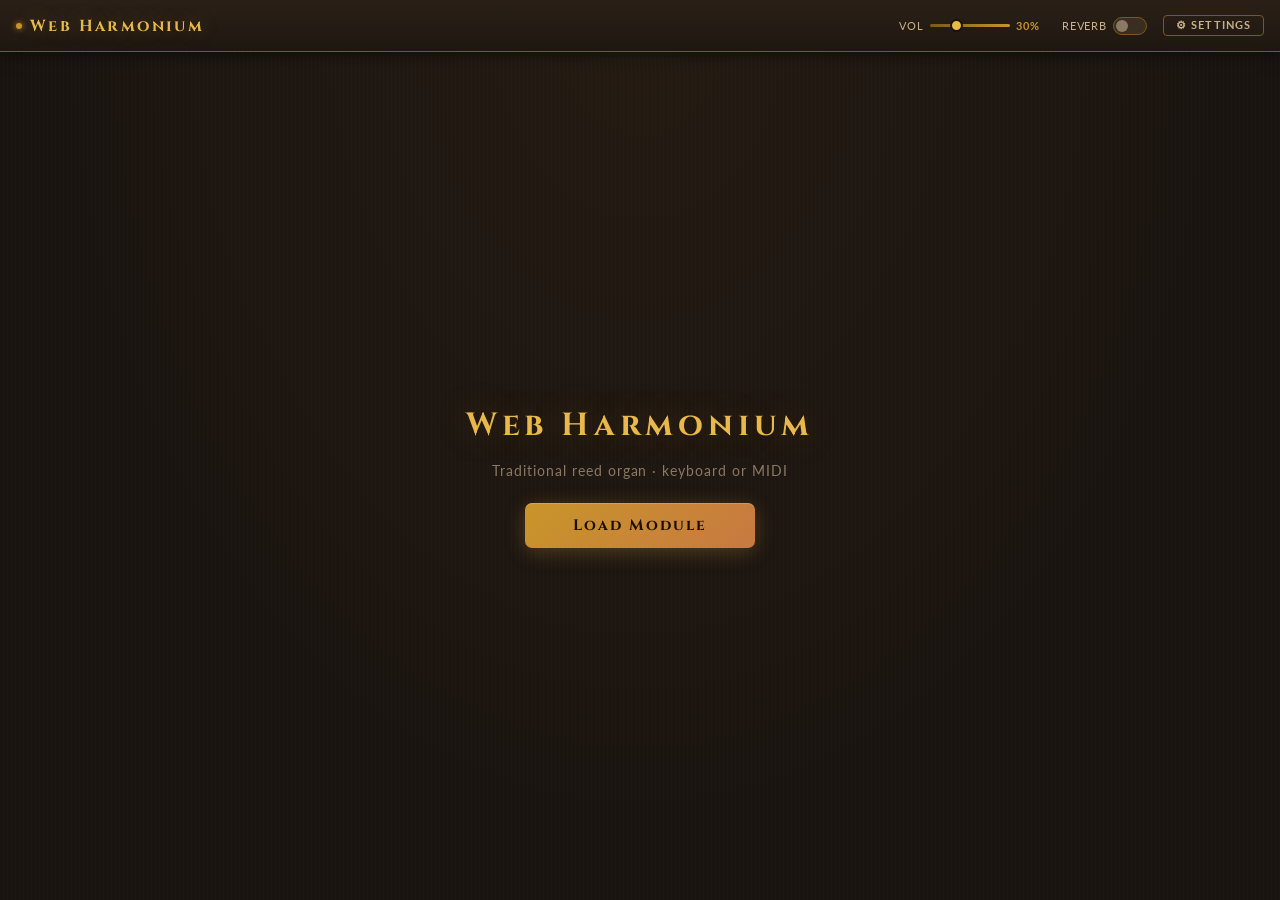
<file: index.html>
<!DOCTYPE html>
<html lang="en">
<head>
  <meta name="viewport" content="width=device-width, initial-scale=1, maximum-scale=1, user-scalable=no">
  <meta property="og:title" content="Web Harmonium" />
  <meta property="og:type" content="website" />
  <meta property="og:description" content="Play Harmonium using your normal computer keyboard or attach a MIDI keyboard to play" />
  <meta property="og:url" content="https://webharmonium.xento.xyz/" />
  <link rel="manifest" href="Configs/manifest.json">
  <link rel="preconnect" href="https://fonts.googleapis.com">
  <link href="https://fonts.googleapis.com/css2?family=Cinzel:wght@400;600;700&family=Lato:ital,wght@0,300;0,400;0,700;1,400&display=swap" rel="stylesheet">
  <link rel="icon" type="image/png" href="icons/favicon.png">
  <link rel="apple-touch-icon" href="icons/favicon.png">
  <script src="Notes/Keynotes.js"></script>
  <script src="Scripts/sound_sys.js"></script>
  <title>Web Harmonium</title>
<link rel="stylesheet" href="Styles/style.css">
</head>
<body>

<!-- Portrait lock overlay -->
<div id="portraitOverlay">
  <div class="portrait-icon">📱</div>
  <div class="portrait-title">Rotate Your Device</div>
  <div class="portrait-sub">Web Harmonium works best in landscape mode.<br>Please rotate your phone sideways.</div>
</div>

<!--  Navbar -->
<nav class="navbar">
  <div class="brand"><div class="brand-pip"></div>Web Harmonium</div>
  <div class="nav-controls">
    <div class="nav-group">
      <label>Vol</label>
      <input type="range" min="1" max="100" value="30" class="nav-range" id="myRange" oninput="onGainChange()" onchange="onGainChange()">
      <span id="volumeLevel">30%</span>
    </div>
    <div class="nav-group">
      <label>Reverb</label>
      <label class="sw"><input id="useReverb" type="checkbox" onclick="updateReverbState(this.checked)"><span class="sw-track"></span></label>
    </div>
    <button class="nav-btn" id="settingsBtn">⚙ Settings</button>
  </div>
</nav>

<div class="page">

  <!-- Load screen -->
  <div id="loadScreen">
    <div class="load-title">Web Harmonium</div>
    <div class="load-sub">Traditional reed organ · keyboard or MIDI</div>
    <button class="load-btn" onclick="document.getElementById('loadScreen').style.display='none'; load();">Load Module</button>
  </div>

  <!-- Note helper -->
  <div id="noteHelper">
    <div class="helper-bar">
      <div class="helper-head">
        <span class="helper-head-label">♩ Notes</span>
        <select class="helper-song-select" id="helperSongSelect" onchange="onSongSelect(this.value)">
          <option value="">— select a song —</option>
        </select>
        <div class="helper-btns">
          <button class="helper-reset-btn" onclick="resetHelperPos()">↺</button>
          <button class="helper-toggle-btn" id="helperToggleBtn" onclick="toggleHelper()">Hide</button>
        </div>
      </div>
      <div class="helper-notes" id="helperNotes">
        <div style="color:var(--muted);font-size:.78rem;font-style:italic;">Select a song above to see notes here.</div>
      </div>
    </div>
  </div>

  <!-- Instrument -->
  <div id="mainScreen">
    <div class="cabinet">
      <div class="nameplate">
        <h1>HARMONIUM</h1>
        <div class="nameplate-rule"><hr><span>Traditional Reed Organ</span><hr></div>
      </div>
      <div class="stage">
        <!-- keys-outer wraps keys-row for horizontal scroll on mobile -->
        <div class="keys-outer">
          <div class="keys-row" id="keysRow">
            <div class="wk" key="`"  onmousedown="play(this)" onmouseup="stop(this)" onmouseleave="stop(this)" ontouchstart="play(this)" ontouchend="stop(this)" ontouchcancel="stop(this)" oncontextmenu="return false"><span class="kb">`</span></div>
            <div class="wk" key="q"  onmousedown="play(this)" onmouseup="stop(this)" onmouseleave="stop(this)" ontouchstart="play(this)" ontouchend="stop(this)" ontouchcancel="stop(this)" oncontextmenu="return false"><span class="kb">q</span></div>
            <div class="wk" key="w"  onmousedown="play(this)" onmouseup="stop(this)" onmouseleave="stop(this)" ontouchstart="play(this)" ontouchend="stop(this)" ontouchcancel="stop(this)" oncontextmenu="return false"><span class="kb">w</span></div>
            <div class="wk" key="e"  onmousedown="play(this)" onmouseup="stop(this)" onmouseleave="stop(this)" ontouchstart="play(this)" ontouchend="stop(this)" ontouchcancel="stop(this)" oncontextmenu="return false"><span class="kb">e</span><span class="nt">C</span></div>
            <div class="wk" key="r"  onmousedown="play(this)" onmouseup="stop(this)" onmouseleave="stop(this)" ontouchstart="play(this)" ontouchend="stop(this)" ontouchcancel="stop(this)" oncontextmenu="return false"><span class="kb">r</span><span class="nt">D</span></div>
            <div class="wk" key="t"  onmousedown="play(this)" onmouseup="stop(this)" onmouseleave="stop(this)" ontouchstart="play(this)" ontouchend="stop(this)" ontouchcancel="stop(this)" oncontextmenu="return false"><span class="kb">t</span><span class="nt">E</span></div>
            <div class="wk" key="y"  onmousedown="play(this)" onmouseup="stop(this)" onmouseleave="stop(this)" ontouchstart="play(this)" ontouchend="stop(this)" ontouchcancel="stop(this)" oncontextmenu="return false"><span class="kb">y</span><span class="nt">F</span></div>
            <div class="wk" key="u"  onmousedown="play(this)" onmouseup="stop(this)" onmouseleave="stop(this)" ontouchstart="play(this)" ontouchend="stop(this)" ontouchcancel="stop(this)" oncontextmenu="return false"><span class="kb">u</span><span class="nt">G</span></div>
            <div class="wk" key="i"  onmousedown="play(this)" onmouseup="stop(this)" onmouseleave="stop(this)" ontouchstart="play(this)" ontouchend="stop(this)" ontouchcancel="stop(this)" oncontextmenu="return false"><span class="kb">i</span><span class="nt">A</span></div>
            <div class="wk" key="o"  onmousedown="play(this)" onmouseup="stop(this)" onmouseleave="stop(this)" ontouchstart="play(this)" ontouchend="stop(this)" ontouchcancel="stop(this)" oncontextmenu="return false"><span class="kb">o</span><span class="nt">B</span></div>
            <div class="wk" key="p"  onmousedown="play(this)" onmouseup="stop(this)" onmouseleave="stop(this)" ontouchstart="play(this)" ontouchend="stop(this)" ontouchcancel="stop(this)" oncontextmenu="return false"><span class="kb">p</span></div>
            <div class="wk" key="["  onmousedown="play(this)" onmouseup="stop(this)" onmouseleave="stop(this)" ontouchstart="play(this)" ontouchend="stop(this)" ontouchcancel="stop(this)" oncontextmenu="return false"><span class="kb">[</span></div>
            <div class="wk" key="]"  onmousedown="play(this)" onmouseup="stop(this)" onmouseleave="stop(this)" ontouchstart="play(this)" ontouchend="stop(this)" ontouchcancel="stop(this)" oncontextmenu="return false"><span class="kb">]</span></div>
            <div class="wk" key="\"  onmousedown="play(this)" onmouseup="stop(this)" onmouseleave="stop(this)" ontouchstart="play(this)" ontouchend="stop(this)" ontouchcancel="stop(this)" oncontextmenu="return false"><span class="kb">\</span></div>
            <div class="bk" id="bk1"    key="1" onmousedown="play(this)" onmouseup="stop(this)" onmouseleave="stop(this)" ontouchstart="play(this)" ontouchend="stop(this)" ontouchcancel="stop(this)" oncontextmenu="return false"><span class="kb">1</span></div>
            <div class="bk" id="bk2"    key="2" onmousedown="play(this)" onmouseup="stop(this)" onmouseleave="stop(this)" ontouchstart="play(this)" ontouchend="stop(this)" ontouchcancel="stop(this)" oncontextmenu="return false"><span class="kb">2</span></div>
            <div class="bk" id="bk4"    key="4" onmousedown="play(this)" onmouseup="stop(this)" onmouseleave="stop(this)" ontouchstart="play(this)" ontouchend="stop(this)" ontouchcancel="stop(this)" oncontextmenu="return false"><span class="kb">4</span></div>
            <div class="bk" id="bk5"    key="5" onmousedown="play(this)" onmouseup="stop(this)" onmouseleave="stop(this)" ontouchstart="play(this)" ontouchend="stop(this)" ontouchcancel="stop(this)" oncontextmenu="return false"><span class="kb">5</span></div>
            <div class="bk" id="bk7"    key="7" onmousedown="play(this)" onmouseup="stop(this)" onmouseleave="stop(this)" ontouchstart="play(this)" ontouchend="stop(this)" ontouchcancel="stop(this)" oncontextmenu="return false"><span class="kb">7</span></div>
            <div class="bk" id="bk8"    key="8" onmousedown="play(this)" onmouseup="stop(this)" onmouseleave="stop(this)" ontouchstart="play(this)" ontouchend="stop(this)" ontouchcancel="stop(this)" oncontextmenu="return false"><span class="kb">8</span></div>
            <div class="bk" id="bk9"    key="9" onmousedown="play(this)" onmouseup="stop(this)" onmouseleave="stop(this)" ontouchstart="play(this)" ontouchend="stop(this)" ontouchcancel="stop(this)" oncontextmenu="return false"><span class="kb">9</span></div>
            <div class="bk" id="bkDash" key="-" onmousedown="play(this)" onmouseup="stop(this)" onmouseleave="stop(this)" ontouchstart="play(this)" ontouchend="stop(this)" ontouchcancel="stop(this)" oncontextmenu="return false"><span class="kb">-</span></div>
            <div class="bk" id="bkEq"   key="=" onmousedown="play(this)" onmouseup="stop(this)" onmouseleave="stop(this)" ontouchstart="play(this)" ontouchend="stop(this)" ontouchcancel="stop(this)" oncontextmenu="return false"><span class="kb">=</span></div>
          </div>
        </div>
      </div>
      <div class="key-legend">
        <span class="kchip">White: <strong>` Q W E R T Y U I O P [ ] \</strong></span>
        <span class="kdot">●</span>
        <span class="kchip">Black: <strong>1 2 &nbsp; 4 5 &nbsp; 7 8 9 &nbsp; - =</strong></span>
      </div>
    </div>
  </div>

</div>

  <!-- Mobile OSK — proper piano keyboard in a harmonium cabinet (portrait only) -->
  <div id="mobileOskPanel">
    <div class="mob-cabinet">
      <div class="mob-nameplate">
        <h2>HARMONIUM</h2>
        <div class="mob-nameplate-rule"><hr><span>Touch to play</span><hr></div>
      </div>
      <div class="mob-stage">
        <div class="mob-keys-wrap" id="mobKeysWrap"><!-- built by JS --></div>
      </div>
    </div>
  </div>

  <!-- Landscape hint -->
  <div id="landscapeHint">← Swipe the piano keys · Landscape mode →</div>

<!-- Settings Modal -->
<div class="overlay" id="settingsOverlay" onclick="if(event.target===this)closeSettings()">
  <div class="modal">
    <div class="modal-title">⚙ Settings</div>

    <!-- Volume (always visible — also shown on mobile since navbar hides it) -->
    <div class="modal-section">
      <div class="modal-section-title">Volume</div>
      <input type="range" min="1" max="100" value="30" class="modal-range" id="myRangeModal" oninput="syncVolume(this.value)" onchange="syncVolume(this.value)">
      <div style="text-align:right;font-size:.72rem;color:var(--gold);font-weight:700;margin-top:4px;" id="volumeLevelModal">30%</div>
    </div>

    <hr class="modal-divider">

    <div class="modal-section">
      <div class="modal-section-title">Effects</div>
      <div class="modal-toggle-row">
        <span class="mctrl-label">Reverb</span>
        <label class="sw"><input id="useReverbModal" type="checkbox" onclick="syncReverb(this.checked)"><span class="sw-track"></span></label>
      </div>
      <div class="modal-toggle-row">
        <span class="mctrl-label">Note Helper</span>
        <label class="sw"><input id="noteHelperToggle" type="checkbox" onclick="setNoteHelperEnabled(this.checked)"><span class="sw-track"></span></label>
      </div>
    </div>

    <hr class="modal-divider">

    <div class="modal-section">
      <div class="modal-section-title">Tuning &amp; Register</div>
      <div class="mctrl-row">
        <span class="mctrl-label">Transpose</span>
        <div class="mctrl-right">
          <button class="mcbtn" onclick="shiftSemitone(-1)">−</button>
          <div><div class="mctrl-val"><span id="transpose">0</span></div><div class="mctrl-sub"><span id="rootNote">D</span></div></div>
          <button class="mcbtn" onclick="shiftSemitone(1)">+</button>
        </div>
      </div>
      <div class="mctrl-row">
        <span class="mctrl-label">Octave</span>
        <div class="mctrl-right">
          <button class="mcbtn" onclick="shiftOctave(-1)">−</button>
          <div><div class="mctrl-val" id="octave">3</div><div class="mctrl-sub">register</div></div>
          <button class="mcbtn" onclick="shiftOctave(1)">+</button>
        </div>
      </div>
      <div class="mctrl-row">
        <span class="mctrl-label">Reeds</span>
        <div class="mctrl-right">
          <button class="mcbtn" onclick="changeStack(-1)">−</button>
          <div><div class="mctrl-val" id="stack">0</div><div class="mctrl-sub">additional</div></div>
          <button class="mcbtn" onclick="changeStack(1)">+</button>
        </div>
      </div>
    </div>

    <hr class="modal-divider">

    <div class="modal-section">
      <div class="modal-section-title">MIDI Keyboard</div>
      <div class="midi-status" id="midiInputDevicesInfo">MIDI Keyboard</div>
      <select id="midiInputDevices" class="midi-sel"></select>
      <button class="midi-ref" onclick="requestMIDIAccess()">⟳ Refresh MIDI Devices</button>
    </div>

    <hr class="modal-divider">

    <div class="modal-section">
      <div class="modal-section-title">♩ Note Helpers</div>
      <div class="song-list" id="songList"></div>
      <button class="song-add-btn" onclick="addSongItem()">+ Add Song</button>
      <button class="songs-save-btn" onclick="saveSongs()">💾 Save to Session</button>
      <div class="songs-export-row">
        <button class="songs-export-btn" onclick="exportConfigJS()">⬇ Export config.js</button>
        <button class="songs-export-btn" onclick="exportConfigJSON()">⬇ Export JSON</button>
      </div>
      <div style="margin-top:7px;font-size:.66rem;color:var(--muted);line-height:1.6;">Songs saved here persist in your browser. Export config.js to make them permanent.</div>
    </div>

    <button class="modal-close" onclick="closeSettings()">Done</button>
  </div>
</div>
<script src="Scripts/keys.js"></script>
</body>
</html>
</file>
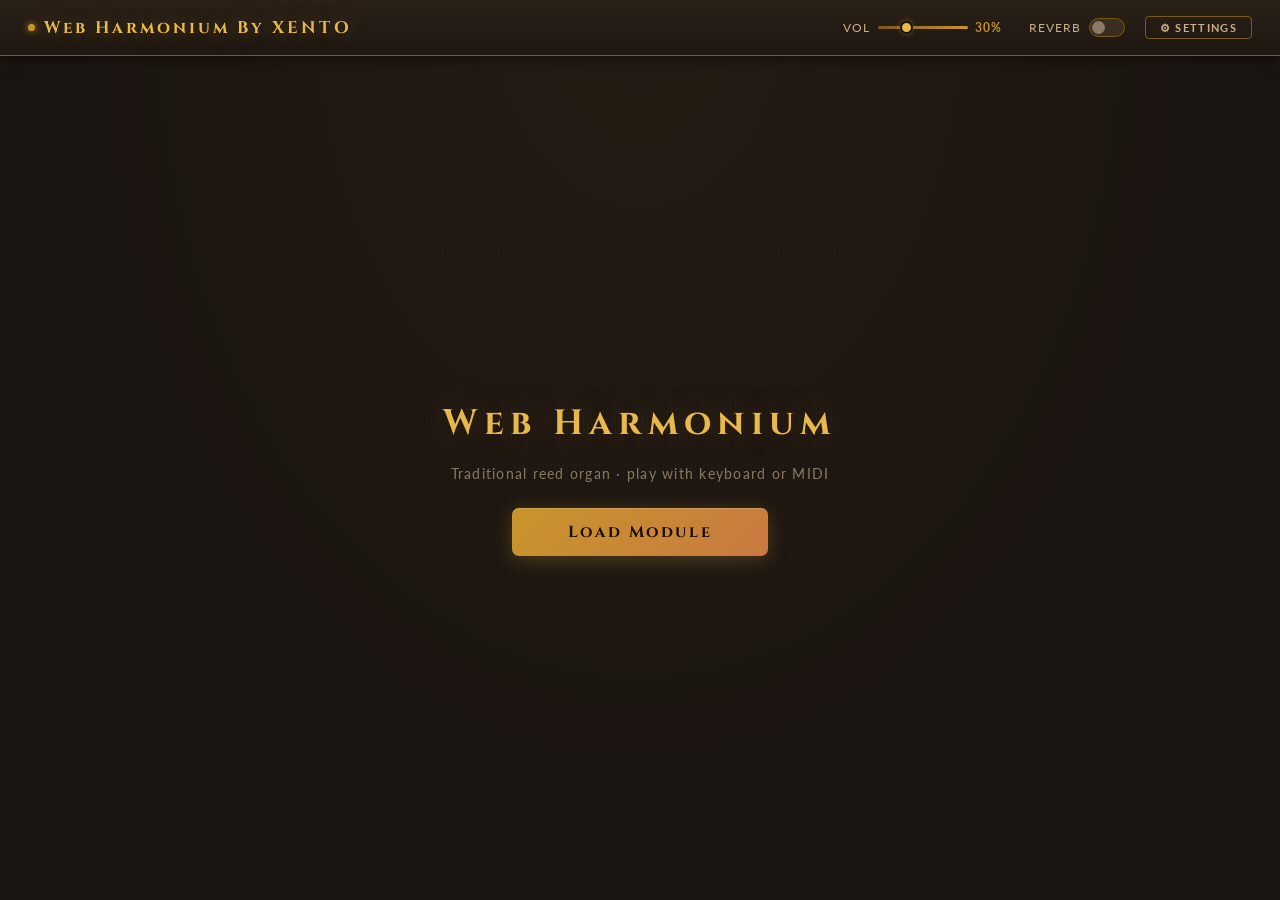
<file: harmonium.html>
<!DOCTYPE html>
<html lang="en">
<head>
  <meta name="viewport" content="width=device-width, initial-scale=1">
  <meta property="og:title" content="Web Harmonium" />
  <meta property="og:type" content="website" />
  <meta property="og:description" content="Play Harmonium using your normal computer keyboard or attach a MIDI keyboard to play" />
  <meta property="og:url" content="https://rajaramaniyer.github.io/webharmonium.html" />
  <link rel="manifest" href="manifest.json">
  <link rel="preconnect" href="https://fonts.googleapis.com">
  <link href="https://fonts.googleapis.com/css2?family=Cinzel:wght@400;600;700&family=Lato:ital,wght@0,300;0,400;0,700;1,400&display=swap" rel="stylesheet">
  <script src="config.js"></script>
  <title>Web Harmonium</title>

  <!-- ═══════════════════════════════════════════
       ORIGINAL JS — ZERO CHANGES
  ═══════════════════════════════════════════ -->
  <script>
    var sampleURL = 'harmonium-trad-orig.wav';
    var debug = false;
    var AudioContext = AudioContext || webkitAudioContext, context = null;
    var audioBuffer = null, gainNode = null, reverbNode = null, useReverb = false;
    var sourceNodes = new Array(), sourceNodeState = new Array();
    var keyboardMap = {
      "s":53,"S":53,"a":54,"A":54,"`":55,"1":56,"q":57,"Q":57,"2":58,
      "w":59,"W":59,"e":60,"E":60,"4":61,"r":62,"R":62,"5":63,"t":64,"T":64,
      "y":65,"Y":65,"7":66,"u":67,"U":67,"8":68,"i":69,"I":69,"9":70,
      "o":71,"O":71,"p":72,"P":72,"-":73,"[":74,"=":75,"]":76,"\\":77,"'":78,";":79
    };
    var swaramMap = {
      "s":"Ṃ","S":"Ṃ","a":"Ṃ","A":"Ṃ","`":"P̣","1":"Ḍ","q":"Ḍ","Q":"Ḍ","2":"Ṇ",
      "w":"Ṇ","W":"Ṇ","e":"S","E":"S","4":"R","r":"R","R":"R","5":"G","t":"G","T":"G",
      "y":"M","Y":"M","7":"M","u":"P","U":"P","8":"D","i":"D","I":"D","9":"N",
      "o":"N","O":"N","p":"Ṡ","P":"Ṡ","-":"Ṙ","[":"Ṙ","=":"Ġ","]":"Ġ","\\":"Ṁ","'":"Ṁ",";":"Ṗ",",":","
    };
    var notation = "";
    var loopStart = 0.5, loopEnd = 7.5, loop = true;
    var keyMap = new Array(), baseKeyMap = new Array();
    var middleC = 60, rootKey = 62, currentOctave = 3, stackCount = 0;
    var octaveMap = [-36,-24,-12,0,12,24,36];
    var baseKeyNames = ["C","C#","D","D#","E","F","F#","G","G#","A","A#","B"];
    var keyNames = new Array();

    function getCharLength(str){return[...str].length;}

    function init(){
      var transpose=parseInt(document.getElementById('transpose').innerText);
      var startKey=(middleC-124)+(rootKey-middleC);
      for(i=0;i<128;++i){baseKeyMap[i]=startKey++;keyMap[i]=baseKeyMap[i]+transpose;}
      for(i=0;i<keyMap.length;++i){sourceNodes[i]=null;setSourceNode(i);}
      document.getElementById('mainScreen').style.display='block';
    }

    function setSourceNode(i){
      if(sourceNodes[i]!=null&&sourceNodeState[i]==1)sourceNodes[i].stop(0);
      sourceNodeState[i]=0;sourceNodes[i]=null;
      sourceNodes[i]=context.createBufferSource();
      sourceNodes[i].connect(gainNode).connect(context.destination);
      sourceNodes[i].buffer=audioBuffer;sourceNodes[i].loop=loop;
      sourceNodes[i].loopStart=loopStart;
      if(keyMap[i]!=0)sourceNodes[i].detune.value=keyMap[i]*100;
    }

    function noteOff(note){
      var i=note+octaveMap[currentOctave];
      if(i<sourceNodes.length)setSourceNode(i);
      for(c=1;c<=stackCount;++c){i=note+octaveMap[currentOctave+c];if(i<sourceNodes.length)setSourceNode(i);}
    }

    function noteOn(note){
      var i=note+octaveMap[currentOctave];
      if(i<sourceNodes.length&&sourceNodeState[i]==0){sourceNodes[i].start(0);sourceNodeState[i]=1;}
      for(c=1;c<=stackCount;++c){
        i=note+octaveMap[currentOctave+c];
        if(i<sourceNodes.length&&sourceNodeState[i]==0){sourceNodes[i].start(0);sourceNodeState[i]=1;}
      }
    }

    window.onkeydown=function(event){
      if(!event.repeat&&typeof(keyboardMap[event.key])!="undefined")noteOn(keyboardMap[event.key]);
    };
    window.onkeyup=function(event){
      const key=event.key;
      if(typeof(keyboardMap[key])!="undefined")noteOff(keyboardMap[key]);
      if(key==="Backspace"&&getCharLength(notation)>0)notation=notation.substring(0,getCharLength(notation)-1);
      else if(key==="Delete")notation="";
      else if(key==="Enter"){console.log(notation);notation="";}
      else if(key==="Tab")notation+=",";
      else if(typeof(swaramMap[key])!="undefined")notation+=swaramMap[key];
    };

    function initReverbNode(){
      reverbNode=context.createConvolver();
      var r=new XMLHttpRequest();r.open('GET',"reverb.wav",true);r.responseType='arraybuffer';
      r.addEventListener('load',function(){
        context.decodeAudioData(r.response,
          function(buf){reverbNode.buffer=buf;reverbNode.connect(context.destination);updateReverbState(useReverb);},
          function(e){console.error('ERROR:',e);}
        );
      });r.send();
    }

    function load(){
      context=new AudioContext();gainNode=context.createGain();gainNode.gain.value=0.3;gainNode.connect(context.destination);
      if(typeof(Storage)!=="undefined"){
        if(localStorage.getItem("webharmonium.volume")!=null){document.getElementById("myRange").value=localStorage.getItem("webharmonium.volume");onGainChange();}
        if(localStorage.getItem("webharmonium.useReverb")!=null){useReverb=localStorage.getItem("webharmonium.useReverb")=="true";document.getElementById("useReverb").checked=useReverb;}
        if(localStorage.getItem("webharmonium.octave")!=null){currentOctave=localStorage.getItem("webharmonium.octave");try{currentOctave=parseInt(currentOctave);}catch(err){currentOctave=0;}}
        document.getElementById('octave').innerText=currentOctave;
        if(localStorage.getItem("webharmonium.transpose")!=null){
          document.getElementById('transpose').innerText=localStorage.getItem("webharmonium.transpose");
          let cs=parseInt(document.getElementById('transpose').innerText);
          document.getElementById('rootNote').innerText=baseKeyNames[(cs>=0)?cs%12:cs+12];
        }
        if(localStorage.getItem("webharmonium.stack")!=null){stackCount=localStorage.getItem("webharmonium.stack");try{stackCount=parseInt(stackCount);}catch(err){stackCount=0;}}
        document.getElementById('stack').innerText=stackCount;
      }
      initReverbNode();
      var req=new XMLHttpRequest();req.open('GET',sampleURL,true);req.responseType='arraybuffer';
      req.addEventListener('load',function(){
        context.decodeAudioData(req.response,function(buf){audioBuffer=buf;init();},function(e){console.error('ERROR:',e);});
      });req.send();
      requestMIDIAccess();
    }

    function requestMIDIAccess(){
      try{
        var mi=document.getElementById('midiInputDevicesInfo');
        if(navigator.requestMIDIAccess){
          if(mi.innerText.indexOf('Supported!')==-1)mi.innerText+=" Supported! ";
          navigator.requestMIDIAccess().then(onMIDISuccess,onMIDIFailure);
        }else{if(mi.innerText.indexOf('Supported!')==-1)mi.innerText+=" Not Supported! ";}
      }catch(err){document.getElementById('midiInputDevicesInfo').innerText+=" Failed! "+err;}
    }

    var midiAccess=null;
    function onMIDISuccess(ma){
      midiAccess=ma;
      var md=document.getElementById("midiInputDevices");
      for(i=0;i<md.length;++i)md.remove(i);
      for(var input of midiAccess.inputs.values()){
        var opt=document.createElement("option");opt.id=input.id;opt.text=input.name+" by "+input.manufacturer;md.add(opt);input.onmidimessage=getMIDIMessage;
      }
    }
    function onMIDIFailure(e){document.getElementById('midiInputDevicesInfo').innerText+=" Failed! "+e;}
    function getMIDIMessage(msg){
      var cmd=msg.data[0],note=msg.data[1],vel=(msg.data.length>2)?msg.data[2]:0;
      var md=document.getElementById("midiInputDevices");
      if(msg.target.id==md.options[md.selectedIndex].id){
        switch(cmd){
          case 144:if(vel>0)noteOn(note,vel);else noteOff(note);break;
          case 128:noteOff(note);break;
          case 176:if(note==7){document.getElementById("myRange").value=(100*vel)/127;onGainChange();}break;
        }
      }
    }

    function shiftOctave(o){
      if(currentOctave+o>=0&&currentOctave+o<=6){currentOctave+=o;if(typeof(Storage)!=="undefined")localStorage.setItem("webharmonium.octave",currentOctave);}
      document.getElementById('octave').innerText=currentOctave;
    }
    function changeStack(s){
      stackCount+=s;if(stackCount<0)stackCount=0;else if(currentOctave+stackCount>6)stackCount=6-currentOctave;
      document.getElementById('stack').innerText=stackCount;
      if(typeof(Storage)!=="undefined")localStorage.setItem("webharmonium.stack",stackCount);
    }
    function shiftSemitone(st){
      var cs=parseInt(document.getElementById('transpose').innerText);
      if(cs+st>=-11&&cs+st<=11){cs+=st;document.getElementById('transpose').innerText=cs;document.getElementById('rootNote').innerText=baseKeyNames[(cs>=0)?cs%12:cs+12];}
      if(typeof(Storage)!=="undefined")localStorage.setItem("webharmonium.transpose",document.getElementById('transpose').innerText);
      init();
    }
    var notePlaying=0;
    function play(el){notePlaying=keyboardMap[el.getAttribute('key')];noteOn(notePlaying);}
    function stop(el){noteOff(notePlaying);}
    function onGainChange(){
      if(typeof(Storage)!=="undefined")localStorage.setItem("webharmonium.volume",document.getElementById("myRange").value);
      document.getElementById('volumeLevel').innerText=document.getElementById("myRange").value+"%";
      if(gainNode!=null)gainNode.gain.value=document.getElementById("myRange").value/100;
    }
    function updateReverbState(v){
      useReverb=v;if(typeof(Storage)!=="undefined")localStorage.setItem("webharmonium.useReverb",(useReverb?"true":"false"));
      if(useReverb)gainNode.connect(reverbNode);else{try{gainNode.disconnect(reverbNode);}catch(e){}}
    }
    if("serviceWorker" in navigator){
      window.addEventListener("load",function(){
        navigator.serviceWorker.register("/serviceworker.js").then(r=>console.log("sw registered")).catch(e=>console.log("sw not registered",e));
      });
    }
  </script>

  <style>
    *,*::before,*::after{box-sizing:border-box;margin:0;padding:0;}
    :root{
      --bg:#1a1410;--gold:#c9952a;--gold-light:#e8b84b;--gold-dim:#7a5a18;
      --text:#e8dcc8;--muted:#8a7a64;--label:#c9b08a;--accent:#c87941;
    }

    body{
      background:var(--bg);
      background-image:
        radial-gradient(ellipse at 50% 0%,rgba(90,60,30,.15) 0%,transparent 65%),
        repeating-linear-gradient(90deg,transparent,transparent 3px,rgba(255,255,255,.01) 3px,rgba(255,255,255,.01) 4px);
      font-family:'Lato',sans-serif;color:var(--text);min-height:100vh;
      display:flex;flex-direction:column;
    }

    /* ── Navbar ── */
    .navbar{
      display:flex;align-items:center;justify-content:space-between;
      padding:0 28px;height:56px;flex-shrink:0;
      background:linear-gradient(180deg,#2a2018 0%,#1e1710 100%);
      border-bottom:1px solid var(--gold-dim);
      box-shadow:0 2px 14px rgba(0,0,0,.55);
      position:sticky;top:0;z-index:100;
    }
    .brand{font-family:'Cinzel',serif;font-size:1.05rem;font-weight:700;letter-spacing:.18em;color:var(--gold-light);text-shadow:0 0 18px rgba(200,150,60,.35);display:flex;align-items:center;gap:9px;}
    .brand-pip{width:7px;height:7px;border-radius:50%;background:var(--gold);box-shadow:0 0 7px var(--gold);}
    .nav-controls{display:flex;align-items:center;gap:20px;}
    .nav-group{display:flex;align-items:center;gap:7px;font-size:.72rem;letter-spacing:.1em;text-transform:uppercase;color:var(--muted);}
    .nav-group label{color:var(--label);}
    #volumeLevel{color:var(--gold);font-weight:700;min-width:34px;font-size:.72rem;}
    .nav-range{-webkit-appearance:none;appearance:none;width:90px;height:3px;border-radius:2px;outline:none;cursor:pointer;background:linear-gradient(90deg,var(--gold-dim),var(--gold));}
    .nav-range::-webkit-slider-thumb{-webkit-appearance:none;width:13px;height:13px;border-radius:50%;background:var(--gold-light);border:2px solid #1a1208;box-shadow:0 0 5px rgba(200,150,60,.5);cursor:pointer;}
    .nav-range::-moz-range-thumb{width:13px;height:13px;border-radius:50%;background:var(--gold-light);border:2px solid #1a1208;cursor:pointer;}
    .sw{position:relative;display:inline-block;width:36px;height:19px;}
    .sw input{opacity:0;width:0;height:0;}
    .sw-track{position:absolute;inset:0;cursor:pointer;background:#3a2e20;border-radius:19px;border:1px solid var(--gold-dim);transition:.3s;}
    .sw-track::before{content:'';position:absolute;width:13px;height:13px;left:2px;bottom:2px;background:var(--muted);border-radius:50%;transition:.3s;}
    input:checked+.sw-track{background:var(--gold-dim);border-color:var(--gold);}
    input:checked+.sw-track::before{transform:translateX(17px);background:var(--gold-light);}
    .nav-btn{background:none;border:1px solid var(--gold-dim);color:var(--label);padding:5px 14px;border-radius:4px;cursor:pointer;font:700 .7rem/1 'Lato',sans-serif;letter-spacing:.12em;text-transform:uppercase;transition:.18s;}
    .nav-btn:hover{border-color:var(--gold);color:var(--gold-light);background:rgba(200,150,60,.07);}

    /* ── Page ── */
    .page{flex:1;display:flex;flex-direction:column;align-items:center;justify-content:center;padding:24px 16px;gap:0;}

    /* ── Load screen ── */
    #loadScreen{display:flex;flex-direction:column;align-items:center;gap:18px;text-align:center;}
    .load-title{font-family:'Cinzel',serif;font-size:2.2rem;font-weight:700;color:var(--gold-light);letter-spacing:.18em;text-shadow:0 0 36px rgba(200,150,60,.28);}
    .load-sub{font-size:.87rem;color:var(--muted);letter-spacing:.09em;}
    .load-btn{margin-top:8px;padding:16px 56px;background:linear-gradient(135deg,var(--gold) 0%,var(--accent) 100%);border:none;border-radius:7px;font:700 1rem/1 'Cinzel',serif;letter-spacing:.16em;color:#1a0e04;cursor:pointer;box-shadow:0 4px 20px rgba(200,150,60,.3),inset 0 1px 0 rgba(255,255,255,.18);transition:.2s;}
    .load-btn:hover{transform:translateY(-2px);box-shadow:0 8px 28px rgba(200,150,60,.45);}
    .load-btn:active{transform:none;}

    /* ══════════════════════════════════════════════
       NOTE HELPER PANEL
    ══════════════════════════════════════════════ */
    #noteHelper{display:none;width:100%;max-width:1260px;margin-bottom:14px;}
    .helper-bar{background:linear-gradient(160deg,#2a2018 0%,#1e1610 100%);border:1px solid rgba(200,150,60,.15);border-radius:12px;overflow:hidden;box-shadow:0 4px 20px rgba(0,0,0,.5);}
    .helper-head{display:flex;align-items:center;gap:10px;padding:10px 16px;border-bottom:1px solid rgba(200,150,60,.1);background:rgba(0,0,0,.18);}
    .helper-head-label{font-size:.62rem;letter-spacing:.2em;text-transform:uppercase;color:var(--muted);font-weight:700;flex-shrink:0;}
    .helper-song-select{flex:1;background:#18120a;border:1px solid var(--gold-dim);color:var(--label);padding:4px 9px;border-radius:5px;font:600 .82rem/1.3 'Lato',sans-serif;outline:none;cursor:pointer;max-width:340px;}
    .helper-song-select option{background:#18120a;}
    .helper-btns{display:flex;gap:6px;flex-shrink:0;}
    .helper-toggle-btn{background:none;border:1px solid var(--gold-dim);color:var(--muted);padding:3px 10px;border-radius:4px;cursor:pointer;font-size:.68rem;letter-spacing:.08em;text-transform:uppercase;transition:.15s;}
    .helper-toggle-btn:hover{color:var(--gold-light);border-color:var(--gold);}
    .helper-reset-btn{background:none;border:1px solid rgba(200,150,60,.2);color:var(--muted);padding:3px 10px;border-radius:4px;cursor:pointer;font-size:.68rem;letter-spacing:.08em;text-transform:uppercase;transition:.15s;}
    .helper-reset-btn:hover{color:var(--gold-light);border-color:var(--gold);}

    .helper-notes{padding:14px 18px 16px;max-height:170px;overflow-y:auto;transition:max-height .3s ease;}
    .helper-notes.collapsed{max-height:0;padding-top:0;padding-bottom:0;overflow:hidden;}
    .helper-notes::-webkit-scrollbar{width:4px;}
    .helper-notes::-webkit-scrollbar-track{background:transparent;}
    .helper-notes::-webkit-scrollbar-thumb{background:var(--gold-dim);border-radius:2px;}

    .helper-song-title{font-family:'Cinzel',serif;font-size:.88rem;font-weight:700;color:var(--gold-light);letter-spacing:.12em;margin-bottom:10px;}
    .helper-lines{display:flex;flex-direction:column;gap:7px;}
    .helper-line{display:flex;flex-wrap:wrap;gap:4px;align-items:baseline;}

    /* ── Note tokens ── */
    .note-token{
      display:inline-block;
      font:700 1rem/1 'Lato',monospace;
      color:var(--text);
      background:rgba(200,150,60,.07);
      border:1px solid rgba(200,150,60,.13);
      border-radius:5px;
      padding:4px 8px;
      letter-spacing:.04em;
      cursor:default;
      transition:background .08s,color .08s,border-color .08s,transform .08s,box-shadow .08s;
      user-select:none;
    }
    /* Next-to-play token — faint gold glow */
    .note-token.next{
      border-color:rgba(200,150,60,.4);
      color:var(--gold-light);
      background:rgba(200,150,60,.12);
    }
    /* Currently lit (key held) — bright */
    .note-token.lit{
      background:rgba(200,150,60,.32);
      border-color:var(--gold);
      color:#fff8e8;
      box-shadow:0 0 10px rgba(200,150,60,.35);
      transform:translateY(-1px);
    }
    /* Already played — dimmed */
    .note-token.played{
      color:var(--muted);
      background:rgba(255,255,255,.03);
      border-color:rgba(200,150,60,.05);
    }
    .note-token.annotation{color:var(--muted);font-style:italic;font-weight:400;background:transparent;border-color:transparent;font-size:.82rem;}

    /* ══════════════════════════════════════════════
       MAIN INSTRUMENT
    ══════════════════════════════════════════════ */
    #mainScreen{display:none;width:100%;max-width:1260px;}

    .cabinet{
      background:linear-gradient(175deg,#3e2e1e 0%,#2a1e12 45%,#1e150e 100%);
      border-radius:18px 18px 12px 12px;
      padding:26px 32px 30px;
      box-shadow:0 28px 70px rgba(0,0,0,.85),0 0 0 1px rgba(200,150,60,.14),inset 0 1px 0 rgba(200,150,60,.2),inset 0 -1px 0 rgba(0,0,0,.5);
      position:relative;overflow:hidden;
    }
    .cabinet::before{content:'';position:absolute;inset:0;border-radius:inherit;pointer-events:none;background:repeating-linear-gradient(91deg,transparent,transparent 17px,rgba(0,0,0,.055) 17px,rgba(0,0,0,.055) 18px);}
    .cabinet::after{content:'';position:absolute;top:0;left:32px;right:32px;height:2px;background:linear-gradient(90deg,transparent,var(--gold-dim),var(--gold),var(--gold-dim),transparent);}

    .nameplate{text-align:center;margin-bottom:20px;}
    .nameplate h1{font-family:'Cinzel',serif;font-size:1rem;font-weight:700;letter-spacing:.38em;color:var(--gold-light);text-shadow:0 0 14px rgba(200,150,60,.35);}
    .nameplate-rule{display:flex;align-items:center;justify-content:center;gap:10px;margin-top:5px;}
    .nameplate-rule hr{flex:0 0 55px;border:none;border-top:1px solid var(--gold-dim);}
    .nameplate-rule span{font-size:.6rem;letter-spacing:.24em;color:var(--muted);text-transform:uppercase;}

    /* ── Stage ── */
    .stage{
      background:linear-gradient(180deg,#0d0a07 0%,#121008 100%);
      border-radius:10px 10px 5px 5px;
      padding:24px 24px 0;
      border:1px solid rgba(0,0,0,.7);
      border-top:1px solid rgba(200,150,60,.1);
      box-shadow:inset 0 6px 16px rgba(0,0,0,.75),inset 0 -1px 0 rgba(200,150,60,.06);
      position:relative;overflow:hidden;
    }
    .stage::before{content:'';position:absolute;top:0;left:0;right:0;height:22px;background:linear-gradient(180deg,rgba(200,150,60,.05),transparent);pointer-events:none;}

    /* ── Keys row ── */
    .keys-row{
      display:flex;align-items:flex-start;justify-content:center;
      position:relative;height:280px;
      user-select:none;-webkit-user-select:none;
    }

    /* ── White keys ──
       3D: push down with translateY + deeper bottom shadow + lighter surface
       NO rotateX (causes sideways skew with perspective)
    */
    .wk{
      position:relative;width:76px;height:268px;flex-shrink:0;
      background:linear-gradient(180deg,#f5efe3 0%,#efe8d6 14%,#eae2c8 50%,#dfd7b9 79%,#d0c4a4 100%);
      border:1px solid #9a8a6a;border-top:none;
      border-radius:0 0 10px 10px;cursor:pointer;z-index:1;
      /* resting shadow — makes key look raised */
      box-shadow:
        inset -1px 0 0 rgba(255,255,255,.55),
        inset 1px 0 0 rgba(0,0,0,.07),
        0 8px 0 #9a8060,
        0 10px 16px rgba(0,0,0,.55),
        0 18px 28px rgba(0,0,0,.25);
      transform-origin:top center;
      transition:transform .06s ease,box-shadow .06s ease,background .06s ease;
      display:flex;flex-direction:column;align-items:center;justify-content:flex-end;
      padding-bottom:18px;
    }
    .wk:hover{
      background:linear-gradient(180deg,#ede7d7 0%,#e8e1c7 28%,#dad2b4 68%,#cbbfa0 100%);
    }
    /* pressed: sink down 8px, shadow collapses */
    .wk:active,.wk.pressed{
      transform:translateY(8px);
      background:linear-gradient(180deg,#cfc49e 0%,#bfb48e 28%,#afa47e 68%,#9f946e 100%);
      box-shadow:
        inset -1px 0 0 rgba(255,255,255,.3),
        inset 1px 0 0 rgba(0,0,0,.1),
        0 1px 0 #7a6040,
        0 2px 6px rgba(0,0,0,.55),
        0 4px 10px rgba(0,0,0,.25);
    }
    .wk .kb{font:700 12px/1 'Lato',monospace;color:rgba(70,55,35,.65);letter-spacing:.04em;}
    .wk .nt{font:400 10px/1 'Lato',sans-serif;color:rgba(80,60,40,.45);margin-top:4px;}

    /* ── Black keys ──
       Same approach: translateY press + shadow collapse
    */
    .bk{
      position:absolute;top:0;z-index:3;
      width:46px;height:170px;
      background:linear-gradient(180deg,#2e2618 0%,#201a0e 25%,#161008 60%,#0e0c06 100%);
      border-radius:0 0 8px 8px;
      border:1px solid #0a0806;border-top:2px solid #403420;
      cursor:pointer;
      box-shadow:
        inset 1px 0 0 rgba(255,255,255,.055),
        inset -1px 0 0 rgba(255,255,255,.02),
        0 8px 0 #0a0806,
        3px 10px 18px rgba(0,0,0,.9),
        1px 14px 24px rgba(0,0,0,.6);
      transform-origin:top center;
      transition:transform .06s ease,box-shadow .06s ease,background .06s ease;
      display:flex;align-items:flex-end;justify-content:center;padding-bottom:10px;
    }
    .bk:hover{background:linear-gradient(180deg,#3a2e20 0%,#2c2416 25%,#201a0e 60%,#141008 100%);}
    .bk:active,.bk.pressed{
      transform:translateY(6px);
      background:linear-gradient(180deg,#201a0e 0%,#140e06 100%);
      box-shadow:
        inset 1px 0 0 rgba(255,255,255,.03),
        0 1px 0 #0a0806,
        1px 2px 6px rgba(0,0,0,.95),
        1px 4px 10px rgba(0,0,0,.6);
    }
    .bk .kb{font:700 10px/1 'Lato',monospace;color:rgba(200,160,80,.5);}

    /* ── Legend ── */
    .key-legend{margin-top:18px;display:flex;align-items:center;justify-content:center;gap:6px;flex-wrap:wrap;}
    .kchip{font-size:.63rem;letter-spacing:.07em;color:var(--muted);background:rgba(255,255,255,.025);border:1px solid rgba(200,150,60,.09);border-radius:3px;padding:2px 8px;}
    .kchip strong{color:var(--gold-dim);}
    .kdot{color:var(--gold-dim);font-size:.45rem;}

    /* ══════════════════════════════════════════════
       SETTINGS MODAL
    ══════════════════════════════════════════════ */
    .overlay{display:none;position:fixed;inset:0;background:rgba(0,0,0,.75);backdrop-filter:blur(5px);z-index:200;align-items:flex-start;justify-content:center;padding:36px 16px;overflow-y:auto;}
    .overlay.open{display:flex;}
    .modal{background:linear-gradient(160deg,#322818 0%,#201810 100%);border:1px solid rgba(200,150,60,.2);border-radius:14px;padding:28px 30px;width:100%;max-width:560px;box-shadow:0 24px 64px rgba(0,0,0,.85);}
    .modal-title{font-family:'Cinzel',serif;font-size:1.05rem;font-weight:700;color:var(--gold-light);letter-spacing:.16em;margin-bottom:22px;padding-bottom:14px;border-bottom:1px solid rgba(200,150,60,.15);}
    .modal-section{margin-bottom:20px;}
    .modal-section-title{font-size:.62rem;text-transform:uppercase;letter-spacing:.22em;color:var(--muted);font-weight:700;margin-bottom:12px;padding-bottom:6px;border-bottom:1px solid rgba(200,150,60,.08);}
    .mctrl-row{display:flex;align-items:center;justify-content:space-between;gap:12px;margin-bottom:12px;}
    .mctrl-label{font-size:.82rem;color:var(--label);min-width:80px;}
    .mctrl-right{display:flex;align-items:center;gap:8px;}
    .mctrl-val{font-family:'Cinzel',serif;font-size:1.3rem;font-weight:700;color:var(--gold-light);min-width:52px;text-align:center;text-shadow:0 0 10px rgba(200,150,60,.25);}
    .mctrl-sub{font-size:.68rem;color:var(--muted);text-align:center;min-width:52px;}
    .mcbtn{width:34px;height:34px;flex-shrink:0;border-radius:6px;cursor:pointer;background:linear-gradient(155deg,#3c3020 0%,#2c2218 100%);border:1px solid var(--gold-dim);color:var(--gold-light);font-size:1.15rem;font-weight:700;display:flex;align-items:center;justify-content:center;transition:.14s;}
    .mcbtn:hover{border-color:var(--gold);background:linear-gradient(155deg,#4c4028 0%,#3c3020 100%);box-shadow:0 0 8px rgba(200,150,60,.2);}
    .mcbtn:active{transform:scale(.92);}
    .modal-range{-webkit-appearance:none;appearance:none;width:100%;height:4px;border-radius:2px;outline:none;cursor:pointer;background:linear-gradient(90deg,var(--gold-dim),var(--gold));margin:4px 0;}
    .modal-range::-webkit-slider-thumb{-webkit-appearance:none;width:16px;height:16px;border-radius:50%;background:var(--gold-light);border:2px solid #1a1208;box-shadow:0 0 6px rgba(200,150,60,.5);cursor:pointer;}
    .modal-range::-moz-range-thumb{width:16px;height:16px;border-radius:50%;background:var(--gold-light);border:2px solid #1a1208;cursor:pointer;}
    .modal-toggle-row{display:flex;align-items:center;justify-content:space-between;margin-bottom:12px;}
    .midi-status{font-size:.72rem;color:var(--muted);margin-bottom:7px;line-height:1.5;}
    .midi-sel{width:100%;background:#18120a;border:1px solid var(--gold-dim);color:var(--label);padding:5px 8px;border-radius:5px;font:400 .72rem/1.4 'Lato',sans-serif;outline:none;}
    .midi-ref{background:none;border:1px solid var(--gold-dim);color:var(--muted);padding:4px 10px;border-radius:4px;cursor:pointer;font-size:.68rem;margin-top:7px;width:100%;transition:.15s;}
    .midi-ref:hover{color:var(--gold-light);border-color:var(--gold);}
    .modal-divider{border:none;border-top:1px solid rgba(200,150,60,.1);margin:18px 0;}

    /* song manager */
    .song-list{display:flex;flex-direction:column;gap:8px;margin-bottom:14px;}
    .song-item{background:rgba(0,0,0,.25);border:1px solid rgba(200,150,60,.1);border-radius:8px;padding:10px 12px;display:flex;flex-direction:column;gap:6px;}
    .song-item-head{display:flex;align-items:center;gap:8px;}
    .song-item-name{flex:1;background:transparent;border:none;border-bottom:1px solid rgba(200,150,60,.2);color:var(--gold-light);font:700 .88rem/1.4 'Lato',sans-serif;outline:none;padding:2px 4px;}
    .song-item-name:focus{border-bottom-color:var(--gold);}
    .song-del-btn{background:none;border:1px solid rgba(200,80,80,.3);color:rgba(200,100,100,.6);width:26px;height:26px;border-radius:4px;cursor:pointer;font-size:.8rem;display:flex;align-items:center;justify-content:center;transition:.15s;flex-shrink:0;}
    .song-del-btn:hover{border-color:#c04040;color:#e06060;}
    .song-item-notes{width:100%;background:rgba(0,0,0,.3);border:1px solid rgba(200,150,60,.12);border-radius:5px;color:var(--text);font:400 .8rem/1.6 'Courier New',monospace;padding:7px 9px;outline:none;resize:vertical;min-height:80px;}
    .song-item-notes:focus{border-color:var(--gold-dim);}
    .song-add-btn{background:none;border:1px dashed var(--gold-dim);color:var(--muted);padding:8px;border-radius:7px;cursor:pointer;font-size:.75rem;letter-spacing:.1em;text-transform:uppercase;width:100%;transition:.15s;}
    .song-add-btn:hover{color:var(--gold-light);border-color:var(--gold);}
    .songs-save-btn{width:100%;padding:9px;border:none;border-radius:6px;cursor:pointer;background:linear-gradient(135deg,#4a6a3a 0%,#2e4a22 100%);color:#c8e8b0;font:700 .78rem/1 'Lato',sans-serif;letter-spacing:.1em;text-transform:uppercase;margin-top:8px;transition:.18s;}
    .songs-save-btn:hover{filter:brightness(1.15);}
    .songs-export-row{display:flex;gap:8px;margin-top:6px;}
    .songs-export-btn{flex:1;padding:7px;border:1px solid var(--gold-dim);border-radius:5px;background:none;color:var(--muted);font-size:.68rem;letter-spacing:.1em;text-transform:uppercase;cursor:pointer;transition:.15s;}
    .songs-export-btn:hover{color:var(--gold-light);border-color:var(--gold);}
    .modal-close{display:block;width:100%;margin-top:6px;padding:12px;border:none;border-radius:7px;cursor:pointer;background:linear-gradient(135deg,var(--gold) 0%,var(--accent) 100%);font:700 .85rem/1 'Cinzel',serif;letter-spacing:.14em;color:#1a0e04;transition:.2s;text-align:center;}
    .modal-close:hover{transform:translateY(-1px);box-shadow:0 4px 16px rgba(200,150,60,.35);}

    /* ── Responsive ── */
    @media(max-width:1100px){.wk{width:64px;height:238px;} .bk{width:40px;height:144px;} .keys-row{height:250px;}}
    @media(max-width:880px){.wk{width:50px;height:200px;} .bk{width:31px;height:120px;} .keys-row{height:212px;} .cabinet{padding:18px 16px 22px;}}
    @media(max-width:680px){.wk{width:38px;height:168px;} .bk{width:24px;height:100px;} .keys-row{height:180px;}}
    @media(max-width:480px){.wk{width:28px;height:136px;} .bk{width:18px;height:80px;} .keys-row{height:148px;} .wk .kb,.wk .nt,.bk .kb{display:none;}}
  </style>
</head>
<body>

<!-- Navbar -->
<nav class="navbar">
  <div class="brand"><div class="brand-pip"></div>Web Harmonium By XENTO</div>
  <div class="nav-controls">
    <div class="nav-group">
      <label>Vol</label>
      <input type="range" min="1" max="100" value="30" class="nav-range" id="myRange" oninput="onGainChange()" onchange="onGainChange()">
      <span id="volumeLevel">30%</span>
    </div>
    <div class="nav-group">
      <label>Reverb</label>
      <label class="sw"><input id="useReverb" type="checkbox" onclick="updateReverbState(this.checked)"><span class="sw-track"></span></label>
    </div>
    <button class="nav-btn" id="settingsBtn">⚙ Settings</button>
  </div>
</nav>

<div class="page">

  <!-- Load screen -->
  <div id="loadScreen">
    <div class="load-title">Web Harmonium</div>
    <div class="load-sub">Traditional reed organ · play with keyboard or MIDI</div>
    <button class="load-btn" onclick="document.getElementById('loadScreen').style.display='none'; load();">Load Module</button>
  </div>

  <!-- Note helper -->
  <div id="noteHelper">
    <div class="helper-bar">
      <div class="helper-head">
        <span class="helper-head-label">♩ Notes</span>
        <select class="helper-song-select" id="helperSongSelect" onchange="onSongSelect(this.value)">
          <option value="">— select a song —</option>
        </select>
        <div class="helper-btns">
          <button class="helper-reset-btn" onclick="resetHelperPos()" title="Reset position to start">↺ Reset</button>
          <button class="helper-toggle-btn" id="helperToggleBtn" onclick="toggleHelper()">Hide</button>
        </div>
      </div>
      <div class="helper-notes" id="helperNotes">
        <div style="color:var(--muted);font-size:.8rem;font-style:italic;">Select a song above to see notes here.</div>
      </div>
    </div>
  </div>

  <!-- Instrument -->
  <div id="mainScreen">
    <div class="cabinet">
      <div class="nameplate">
        <h1>HARMONIUM</h1>
        <div class="nameplate-rule"><hr><span>Indian Reed Organ</span><hr></div>
      </div>
      <div class="stage">
        <div class="keys-row" id="keysRow">
          <div class="wk" key="`"  onmousedown="play(this)" onmouseup="stop(this)" onmouseleave="stop(this)" ontouchstart="play(this)" ontouchend="stop(this)" ontouchcancel="stop(this)"><span class="kb">`</span></div>
          <div class="wk" key="q"  onmousedown="play(this)" onmouseup="stop(this)" onmouseleave="stop(this)" ontouchstart="play(this)" ontouchend="stop(this)" ontouchcancel="stop(this)"><span class="kb">q</span></div>
          <div class="wk" key="w"  onmousedown="play(this)" onmouseup="stop(this)" onmouseleave="stop(this)" ontouchstart="play(this)" ontouchend="stop(this)" ontouchcancel="stop(this)"><span class="kb">w</span></div>
          <div class="wk" key="e"  onmousedown="play(this)" onmouseup="stop(this)" onmouseleave="stop(this)" ontouchstart="play(this)" ontouchend="stop(this)" ontouchcancel="stop(this)"><span class="kb">e</span><span class="nt">C</span></div>
          <div class="wk" key="r"  onmousedown="play(this)" onmouseup="stop(this)" onmouseleave="stop(this)" ontouchstart="play(this)" ontouchend="stop(this)" ontouchcancel="stop(this)"><span class="kb">r</span><span class="nt">D</span></div>
          <div class="wk" key="t"  onmousedown="play(this)" onmouseup="stop(this)" onmouseleave="stop(this)" ontouchstart="play(this)" ontouchend="stop(this)" ontouchcancel="stop(this)"><span class="kb">t</span><span class="nt">E</span></div>
          <div class="wk" key="y"  onmousedown="play(this)" onmouseup="stop(this)" onmouseleave="stop(this)" ontouchstart="play(this)" ontouchend="stop(this)" ontouchcancel="stop(this)"><span class="kb">y</span><span class="nt">F</span></div>
          <div class="wk" key="u"  onmousedown="play(this)" onmouseup="stop(this)" onmouseleave="stop(this)" ontouchstart="play(this)" ontouchend="stop(this)" ontouchcancel="stop(this)"><span class="kb">u</span><span class="nt">G</span></div>
          <div class="wk" key="i"  onmousedown="play(this)" onmouseup="stop(this)" onmouseleave="stop(this)" ontouchstart="play(this)" ontouchend="stop(this)" ontouchcancel="stop(this)"><span class="kb">i</span><span class="nt">A</span></div>
          <div class="wk" key="o"  onmousedown="play(this)" onmouseup="stop(this)" onmouseleave="stop(this)" ontouchstart="play(this)" ontouchend="stop(this)" ontouchcancel="stop(this)"><span class="kb">o</span><span class="nt">B</span></div>
          <div class="wk" key="p"  onmousedown="play(this)" onmouseup="stop(this)" onmouseleave="stop(this)" ontouchstart="play(this)" ontouchend="stop(this)" ontouchcancel="stop(this)"><span class="kb">p</span></div>
          <div class="wk" key="["  onmousedown="play(this)" onmouseup="stop(this)" onmouseleave="stop(this)" ontouchstart="play(this)" ontouchend="stop(this)" ontouchcancel="stop(this)"><span class="kb">[</span></div>
          <div class="wk" key="]"  onmousedown="play(this)" onmouseup="stop(this)" onmouseleave="stop(this)" ontouchstart="play(this)" ontouchend="stop(this)" ontouchcancel="stop(this)"><span class="kb">]</span></div>
          <div class="wk" key="\"  onmousedown="play(this)" onmouseup="stop(this)" onmouseleave="stop(this)" ontouchstart="play(this)" ontouchend="stop(this)" ontouchcancel="stop(this)"><span class="kb">\</span></div>
          <div class="bk" id="bk1"    key="1" onmousedown="play(this)" onmouseup="stop(this)" onmouseleave="stop(this)" ontouchstart="play(this)" ontouchend="stop(this)" ontouchcancel="stop(this)"><span class="kb">1</span></div>
          <div class="bk" id="bk2"    key="2" onmousedown="play(this)" onmouseup="stop(this)" onmouseleave="stop(this)" ontouchstart="play(this)" ontouchend="stop(this)" ontouchcancel="stop(this)"><span class="kb">2</span></div>
          <div class="bk" id="bk4"    key="4" onmousedown="play(this)" onmouseup="stop(this)" onmouseleave="stop(this)" ontouchstart="play(this)" ontouchend="stop(this)" ontouchcancel="stop(this)"><span class="kb">4</span></div>
          <div class="bk" id="bk5"    key="5" onmousedown="play(this)" onmouseup="stop(this)" onmouseleave="stop(this)" ontouchstart="play(this)" ontouchend="stop(this)" ontouchcancel="stop(this)"><span class="kb">5</span></div>
          <div class="bk" id="bk7"    key="7" onmousedown="play(this)" onmouseup="stop(this)" onmouseleave="stop(this)" ontouchstart="play(this)" ontouchend="stop(this)" ontouchcancel="stop(this)"><span class="kb">7</span></div>
          <div class="bk" id="bk8"    key="8" onmousedown="play(this)" onmouseup="stop(this)" onmouseleave="stop(this)" ontouchstart="play(this)" ontouchend="stop(this)" ontouchcancel="stop(this)"><span class="kb">8</span></div>
          <div class="bk" id="bk9"    key="9" onmousedown="play(this)" onmouseup="stop(this)" onmouseleave="stop(this)" ontouchstart="play(this)" ontouchend="stop(this)" ontouchcancel="stop(this)"><span class="kb">9</span></div>
          <div class="bk" id="bkDash" key="-" onmousedown="play(this)" onmouseup="stop(this)" onmouseleave="stop(this)" ontouchstart="play(this)" ontouchend="stop(this)" ontouchcancel="stop(this)"><span class="kb">-</span></div>
          <div class="bk" id="bkEq"   key="=" onmousedown="play(this)" onmouseup="stop(this)" onmouseleave="stop(this)" ontouchstart="play(this)" ontouchend="stop(this)" ontouchcancel="stop(this)"><span class="kb">=</span></div>
        </div>
      </div>
      <div class="key-legend">
        <span class="kchip">White: <strong>` Q W E R T Y U I O P [ ] \</strong></span>
        <span class="kdot">●</span>
        <span class="kchip">Black: <strong>1 2 &nbsp; 4 5 &nbsp; 7 8 9 &nbsp; - =</strong></span>
      </div>
    </div>
  </div>

</div><!-- /page -->

<!-- Settings Modal -->
<div class="overlay" id="settingsOverlay" onclick="if(event.target===this)closeSettings()">
  <div class="modal">
    <div class="modal-title">⚙ Settings</div>

    <div class="modal-section">
      <div class="modal-section-title">Volume</div>
      <input type="range" min="1" max="100" value="30" class="modal-range" id="myRangeModal" oninput="syncVolume(this.value)" onchange="syncVolume(this.value)">
      <div style="text-align:right;font-size:.72rem;color:var(--gold);font-weight:700;margin-top:4px;" id="volumeLevelModal">30%</div>
    </div>

    <hr class="modal-divider">

    <div class="modal-section">
      <div class="modal-section-title">Effects</div>
      <div class="modal-toggle-row">
        <span class="mctrl-label">Reverb</span>
        <label class="sw"><input id="useReverbModal" type="checkbox" onclick="syncReverb(this.checked)"><span class="sw-track"></span></label>
      </div>
    </div>

    <hr class="modal-divider">

    <div class="modal-section">
      <div class="modal-section-title">Tuning &amp; Register</div>
      <div class="mctrl-row">
        <span class="mctrl-label">Transpose</span>
        <div class="mctrl-right">
          <button class="mcbtn" onclick="shiftSemitone(-1)">−</button>
          <div><div class="mctrl-val"><span id="transpose">0</span></div><div class="mctrl-sub"><span id="rootNote">D</span></div></div>
          <button class="mcbtn" onclick="shiftSemitone(1)">+</button>
        </div>
      </div>
      <div class="mctrl-row">
        <span class="mctrl-label">Octave</span>
        <div class="mctrl-right">
          <button class="mcbtn" onclick="shiftOctave(-1)">−</button>
          <div><div class="mctrl-val" id="octave">3</div><div class="mctrl-sub">register</div></div>
          <button class="mcbtn" onclick="shiftOctave(1)">+</button>
        </div>
      </div>
      <div class="mctrl-row">
        <span class="mctrl-label">Reeds</span>
        <div class="mctrl-right">
          <button class="mcbtn" onclick="changeStack(-1)">−</button>
          <div><div class="mctrl-val" id="stack">0</div><div class="mctrl-sub">additional</div></div>
          <button class="mcbtn" onclick="changeStack(1)">+</button>
        </div>
      </div>
    </div>

    <hr class="modal-divider">

    <div class="modal-section">
      <div class="modal-section-title">MIDI Keyboard</div>
      <div class="midi-status" id="midiInputDevicesInfo">MIDI Keyboard</div>
      <select id="midiInputDevices" class="midi-sel"></select>
      <button class="midi-ref" onclick="requestMIDIAccess()">⟳ Refresh MIDI Devices</button>
    </div>

    <hr class="modal-divider">

    <div class="modal-section">
      <div class="modal-section-title">♩ Note Helpers</div>
      <div class="song-list" id="songList"></div>
      <button class="song-add-btn" onclick="addSongItem()">+ Add Song</button>
      <button class="songs-save-btn" onclick="saveSongs()">💾 Save to Session</button>
      <div class="songs-export-row">
        <button class="songs-export-btn" onclick="exportConfigJS()">⬇ Export config.js</button>
        <button class="songs-export-btn" onclick="exportConfigJSON()">⬇ Export JSON</button>
      </div>
      <div style="margin-top:8px;font-size:.68rem;color:var(--muted);line-height:1.6;">Songs saved here persist in your browser session. Export config.js to make them permanent.</div>
    </div>

    <button class="modal-close" onclick="closeSettings()">Done</button>
  </div>
</div>

<script>
/* ═══════════════════════════════════════════════════
   BLACK KEY LAYOUT
═══════════════════════════════════════════════════ */
var bkLayout=[
  {id:'bk1',after:0},{id:'bk2',after:1},{id:'bk4',after:3},{id:'bk5',after:4},
  {id:'bk7',after:6},{id:'bk8',after:7},{id:'bk9',after:8},{id:'bkDash',after:10},{id:'bkEq',after:11}
];
function layoutKeys(){
  var row=document.getElementById('keysRow');if(!row)return;
  var whites=row.querySelectorAll('.wk');
  bkLayout.forEach(function(e){
    var bk=document.getElementById(e.id),wk=whites[e.after];if(!bk||!wk)return;
    bk.style.left=(wk.offsetLeft+wk.offsetWidth-bk.offsetWidth/2)+'px';
  });
}
window.addEventListener('load',layoutKeys);
window.addEventListener('resize',layoutKeys);
var _origInit=init;
init=function(){_origInit();requestAnimationFrame(layoutKeys);document.getElementById('noteHelper').style.display='block';rebuildHelperDropdown();restoreSession();};

/* ═══════════════════════════════════════════════════
   KEYBOARD VISUAL PRESS (no rotateX)
═══════════════════════════════════════════════════ */
function getKeyEl(k){
  return document.querySelector('.wk[key="'+k+'"]')||document.querySelector('.bk[key="'+k+'"]');
}
(function(){
  var od=window.onkeydown,ou=window.onkeyup;
  window.onkeydown=function(ev){
    if(od)od(ev);
    if(!ev.repeat){var el=getKeyEl(ev.key);if(el)el.classList.add('pressed');onNoteKeyDown(ev.key);}
  };
  window.onkeyup=function(ev){
    if(ou)ou(ev);
    var el=getKeyEl(ev.key);if(el)el.classList.remove('pressed');
    onNoteKeyUp(ev.key);
  };
})();

/* ═══════════════════════════════════════════════════
   VOLUME / REVERB SYNC
═══════════════════════════════════════════════════ */
function syncVolume(v){
  document.getElementById('myRange').value=v;document.getElementById('myRangeModal').value=v;
  document.getElementById('volumeLevel').innerText=v+'%';document.getElementById('volumeLevelModal').innerText=v+'%';
  if(typeof gainNode!=='undefined'&&gainNode!=null)gainNode.gain.value=v/100;
  if(typeof Storage!=='undefined')localStorage.setItem('webharmonium.volume',v);
}
document.getElementById('myRange').addEventListener('input',function(){syncVolume(this.value);});
function syncReverb(c){document.getElementById('useReverb').checked=c;document.getElementById('useReverbModal').checked=c;updateReverbState(c);}
document.getElementById('useReverb').addEventListener('change',function(){syncReverb(this.checked);});

/* ═══════════════════════════════════════════════════
   SETTINGS MODAL
═══════════════════════════════════════════════════ */
function openSettings(){
  document.getElementById('myRangeModal').value=document.getElementById('myRange').value;
  document.getElementById('volumeLevelModal').innerText=document.getElementById('myRange').value+'%';
  document.getElementById('useReverbModal').checked=document.getElementById('useReverb').checked;
  renderSongList();
  document.getElementById('settingsOverlay').classList.add('open');
}
function closeSettings(){document.getElementById('settingsOverlay').classList.remove('open');}
document.getElementById('settingsBtn').addEventListener('click',openSettings);

/* ═══════════════════════════════════════════════════
   SESSION / COOKIE PERSISTENCE
   Saves: selected song index + cursor position
═══════════════════════════════════════════════════ */
function setCookie(name,value,days){
  var d=new Date();d.setTime(d.getTime()+(days*86400000));
  document.cookie=name+'='+encodeURIComponent(value)+';expires='+d.toUTCString()+';path=/';
}
function getCookie(name){
  var v=document.cookie.match('(^|;)\\s*'+name+'\\s*=\\s*([^;]+)');
  return v?decodeURIComponent(v.pop()):null;
}
function saveSession(){
  setCookie('wh_song',helperCurrentSong,1);
  setCookie('wh_pos',helperCursorIndex,1);
}
function restoreSession(){
  var s=getCookie('wh_song'),p=getCookie('wh_pos');
  if(s!==null){
    var sel=document.getElementById('helperSongSelect');
    if(sel.querySelector('option[value="'+s+'"]')){sel.value=s;loadHelperSong(parseInt(s),false);}
  }
  if(p!==null&&helperTokens.length>0){
    var pi=parseInt(p)||0;
    helperCursorIndex=Math.min(pi,helperTokens.length-1);
    renderHelperState();
  }
}

/* ═══════════════════════════════════════════════════
   NOTE HELPER PANEL
═══════════════════════════════════════════════════ */
var helperCollapsed=false;
var helperCurrentSong='';
var helperTokens=[];       // flat ordered list of playable token elements
var helperCursorIndex=0;   // which token is "next"
var heldKeys={};           // keys currently held down

function toggleHelper(){
  helperCollapsed=!helperCollapsed;
  var n=document.getElementById('helperNotes'),b=document.getElementById('helperToggleBtn');
  n.classList.toggle('collapsed',helperCollapsed);b.textContent=helperCollapsed?'Show':'Hide';
}

/* KEY CHARS that are valid harmonium notes */
var KEY_SET=new Set(['s','a','`','1','q','2','w','e','4','r','5','t','y','7','u','8','i','9','o','p','-','[','=',']','\\\'',';']);
function isNoteChar(c){return KEY_SET.has(c.toLowerCase());}

/* Decide if a token is an annotation (non-playable) */
function isAnnotation(tok){
  if(/^\(.*\)$/.test(tok))return true;  // (2X)
  for(var i=0;i<tok.length;i++){if(!isNoteChar(tok[i]))return true;}
  return false;
}

/* Build the helper display from a notes string */
function renderNotesInHelper(notesText){
  var container=document.getElementById('helperNotes');
  helperTokens=[];helperCursorIndex=0;
  if(!notesText){container.innerHTML='<div style="color:var(--muted);font-size:.8rem;font-style:italic;">No notes yet.</div>';return;}
  var lines=notesText.split('\n');
  var frag=document.createElement('div');frag.className='helper-lines';
  var globalIdx=0;
  lines.forEach(function(line){
    if(!line.trim()){var sp=document.createElement('div');sp.style.height='8px';frag.appendChild(sp);return;}
    var row=document.createElement('div');row.className='helper-line';
    line.trim().split(/\s+/).forEach(function(tok){
      if(!tok)return;
      var span=document.createElement('span');
      span.className='note-token'+(isAnnotation(tok)?' annotation':'');
      span.textContent=tok;
      span.dataset.token=tok;
      if(!isAnnotation(tok)){
        span.dataset.idx=globalIdx;
        helperTokens.push(span);
        globalIdx++;
      }
      row.appendChild(span);
    });
    frag.appendChild(row);
  });
  container.innerHTML='';container.appendChild(frag);
  renderHelperState();
}

/* Apply played/next/default classes to all tokens */
function renderHelperState(){
  helperTokens.forEach(function(tok,i){
    tok.classList.remove('played','next','lit');
    if(i<helperCursorIndex)tok.classList.add('played');
    else if(i===helperCursorIndex)tok.classList.add('next');
  });
  // scroll cursor token into view
  if(helperTokens[helperCursorIndex]){
    helperTokens[helperCursorIndex].scrollIntoView({block:'nearest',inline:'nearest',behavior:'smooth'});
  }
}

function resetHelperPos(){
  helperCursorIndex=0;
  heldKeys={};
  renderHelperState();
  saveSession();
}

/* Called when a key goes down */
function onNoteKeyDown(key){
  if(heldKeys[key])return; // already counted
  heldKeys[key]=true;

  if(helperTokens.length===0)return;
  var cur=helperTokens[helperCursorIndex];
  if(!cur)return;

  var tok=cur.dataset.token||'';

  /* Check if the key matches the NEXT token.
     Token can be multi-char like "E45" → needs all chars pressed.
     Strategy: we match the token character-by-character in sequence.
     When the full token is satisfied, advance cursor. */

  // Normalise: treat uppercase and lowercase as same
  var keyLower=key.toLowerCase();

  // For a multi-char token like "E45", we check if this key is the
  // NEXT unmatched char in the token (case-insensitive for letters).
  if(!cur._matchPos)cur._matchPos=0;

  var tokenLower=tok.toLowerCase();
  if(tokenLower[cur._matchPos]===keyLower){
    cur._matchPos++;
    // Fully matched?
    if(cur._matchPos>=tok.length){
      cur.classList.remove('next');
      cur.classList.add('lit');
      cur._matchPos=0;
      // Advance after a brief flash
      setTimeout(function(){
        if(cur)cur.classList.remove('lit');
        // Skip annotations
        helperCursorIndex++;
        while(helperCursorIndex<helperTokens.length&&helperTokens[helperCursorIndex]&&helperTokens[helperCursorIndex].classList.contains('annotation')){
          helperCursorIndex++;
        }
        renderHelperState();
        saveSession();
      },180);
    }
  }
}

function onNoteKeyUp(key){
  heldKeys[key]=false;
}

function onSongSelect(idx){
  loadHelperSong(idx===''?null:parseInt(idx),true);
}

function loadHelperSong(idx,resetPos){
  if(idx===null||idx===''){
    document.getElementById('helperNotes').innerHTML='<div style="color:var(--muted);font-size:.8rem;font-style:italic;">Select a song above to see notes here.</div>';
    helperTokens=[];helperCursorIndex=0;helperCurrentSong='';
    return;
  }
  var songs=getSongs(),song=songs[idx];if(!song)return;
  helperCurrentSong=idx;
  if(resetPos)helperCursorIndex=0;
  renderNotesInHelper(song.notes);
  saveSession();
}

function rebuildHelperDropdown(){
  var sel=document.getElementById('helperSongSelect'),songs=getSongs(),prev=sel.value;
  sel.innerHTML='<option value="">— select a song —</option>';
  songs.forEach(function(song,i){var o=document.createElement('option');o.value=i;o.textContent=song.name||('Song '+(i+1));sel.appendChild(o);});
  if(prev!==''&&songs[parseInt(prev)]){sel.value=prev;}
}

function escHtml(s){return s.replace(/&/g,'&amp;').replace(/</g,'&lt;').replace(/>/g,'&gt;').replace(/"/g,'&quot;');}

/* ═══════════════════════════════════════════════════
   SONG DATA — localStorage + config.js fallback
═══════════════════════════════════════════════════ */
function getSongs(){
  var s=localStorage.getItem('webharmonium.songs');
  if(s){try{return JSON.parse(s);}catch(e){}}
  if(typeof HARMONIUM_SONGS!=='undefined')return HARMONIUM_SONGS;
  return[];
}
function setSongs(arr){localStorage.setItem('webharmonium.songs',JSON.stringify(arr));}

function renderSongList(){
  var songs=getSongs(),list=document.getElementById('songList');
  list.innerHTML='';songs.forEach(function(song,i){list.appendChild(buildSongItem(song,i));});
}
function buildSongItem(song,i){
  var div=document.createElement('div');div.className='song-item';div.dataset.index=i;
  var head=document.createElement('div');head.className='song-item-head';
  var ni=document.createElement('input');ni.className='song-item-name';ni.type='text';ni.placeholder='Song name…';ni.value=song.name||'';
  var db=document.createElement('button');db.className='song-del-btn';db.title='Delete';db.innerHTML='✕';db.onclick=function(){deleteSongItem(i);};
  head.appendChild(ni);head.appendChild(db);
  var ta=document.createElement('textarea');ta.className='song-item-notes';ta.placeholder='Paste notes here…\nOne line per phrase. e.g.  E E45 U 88 U';ta.value=song.notes||'';
  div.appendChild(head);div.appendChild(ta);return div;
}
function addSongItem(){
  var songs=getSongs();songs.push({name:'',notes:''});setSongs(songs);renderSongList();
  var m=document.querySelector('.modal');m.scrollTop=m.scrollHeight;
}
function deleteSongItem(idx){var songs=getSongs();songs.splice(idx,1);setSongs(songs);renderSongList();rebuildHelperDropdown();}
function saveSongs(){
  var items=document.querySelectorAll('#songList .song-item'),songs=[];
  items.forEach(function(item){
    var name=item.querySelector('.song-item-name').value.trim(),notes=item.querySelector('.song-item-notes').value;
    if(name||notes)songs.push({name:name,notes:notes});
  });
  setSongs(songs);rebuildHelperDropdown();
  // If current song is still valid, reload it
  if(helperCurrentSong!==''&&songs[helperCurrentSong]){loadHelperSong(parseInt(helperCurrentSong),false);}
  var btn=document.querySelector('.songs-save-btn'),orig=btn.textContent;
  btn.textContent='✓ Saved!';btn.style.background='linear-gradient(135deg,#3a6a2a,#224a18)';
  setTimeout(function(){btn.textContent=orig;btn.style.background='';},1800);
}
function collectSongsFromForm(){
  var items=document.querySelectorAll('#songList .song-item'),songs=[];
  items.forEach(function(item){
    var name=item.querySelector('.song-item-name').value.trim(),notes=item.querySelector('.song-item-notes').value;
    if(name||notes)songs.push({name:name,notes:notes});
  });return songs;
}
function exportConfigJS(){
  var songs=collectSongsFromForm();
  downloadFile('config.js','// config.js — Note helpers for Web Harmonium\nvar HARMONIUM_SONGS = '+JSON.stringify(songs,null,2)+';\n','text/javascript');
}
function exportConfigJSON(){downloadFile('harmonium-songs.json',JSON.stringify(collectSongsFromForm(),null,2),'application/json');}
function downloadFile(name,content,mime){
  var a=document.createElement('a');a.href=URL.createObjectURL(new Blob([content],{type:mime}));a.download=name;document.body.appendChild(a);a.click();document.body.removeChild(a);
}
</script>
</body>
</html>
</file>
<file: Styles/style.css>
*,*::before,*::after{box-sizing:border-box;margin:0;padding:0;}
    :root{
      --bg:#1a1410;--gold:#c9952a;--gold-light:#e8b84b;--gold-dim:#7a5a18;
      --text:#e8dcc8;--muted:#8a7a64;--label:#c9b08a;--accent:#c87941;
    }

    body{
      background:var(--bg);
      background-image:
        radial-gradient(ellipse at 50% 0%,rgba(90,60,30,.15) 0%,transparent 65%),
        repeating-linear-gradient(90deg,transparent,transparent 3px,rgba(255,255,255,.01) 3px,rgba(255,255,255,.01) 4px);
      font-family:'Lato',sans-serif;color:var(--text);min-height:100vh;
      display:flex;flex-direction:column;
    }

    /* ══════════════════════════════════════════════
       NAVBAR
    ══════════════════════════════════════════════ */
    .navbar{
      display:flex;align-items:center;justify-content:space-between;
      padding:0 16px;height:52px;flex-shrink:0;
      background:linear-gradient(180deg,#2a2018 0%,#1e1710 100%);
      border-bottom:1px solid var(--gold-dim);
      box-shadow:0 2px 14px rgba(0,0,0,.55);
      position:sticky;top:0;z-index:100;
    }
    .brand{font-family:'Cinzel',serif;font-size:1rem;font-weight:700;letter-spacing:.15em;color:var(--gold-light);text-shadow:0 0 18px rgba(200,150,60,.35);display:flex;align-items:center;gap:8px;}
    .brand-pip{width:6px;height:6px;border-radius:50%;background:var(--gold);box-shadow:0 0 6px var(--gold);}
    .nav-controls{display:flex;align-items:center;gap:16px;}
    .nav-group{display:flex;align-items:center;gap:6px;font-size:.68rem;letter-spacing:.08em;text-transform:uppercase;color:var(--muted);}
    .nav-group label{color:var(--label);}
    #volumeLevel{color:var(--gold);font-weight:700;min-width:30px;font-size:.68rem;}
    .nav-range{-webkit-appearance:none;appearance:none;width:80px;height:3px;border-radius:2px;outline:none;cursor:pointer;background:linear-gradient(90deg,var(--gold-dim),var(--gold));}
    .nav-range::-webkit-slider-thumb{-webkit-appearance:none;width:13px;height:13px;border-radius:50%;background:var(--gold-light);border:2px solid #1a1208;cursor:pointer;}
    .nav-range::-moz-range-thumb{width:13px;height:13px;border-radius:50%;background:var(--gold-light);border:2px solid #1a1208;cursor:pointer;}
    .sw{position:relative;display:inline-block;width:34px;height:18px;}
    .sw input{opacity:0;width:0;height:0;}
    .sw-track{position:absolute;inset:0;cursor:pointer;background:#3a2e20;border-radius:18px;border:1px solid var(--gold-dim);transition:.3s;}
    .sw-track::before{content:'';position:absolute;width:12px;height:12px;left:2px;bottom:2px;background:var(--muted);border-radius:50%;transition:.3s;}
    input:checked+.sw-track{background:var(--gold-dim);border-color:var(--gold);}
    input:checked+.sw-track::before{transform:translateX(16px);background:var(--gold-light);}
    .nav-btn{background:none;border:1px solid var(--gold-dim);color:var(--label);padding:4px 12px;border-radius:4px;cursor:pointer;font:700 .68rem/1 'Lato',sans-serif;letter-spacing:.1em;text-transform:uppercase;transition:.18s;white-space:nowrap;}
    .nav-btn:hover{border-color:var(--gold);color:var(--gold-light);background:rgba(200,150,60,.07);}

    /* hide vol+reverb on very small screens — they move to settings */
    @media(max-width:480px){
      .nav-group{display:none;}
    }

    /* ══════════════════════════════════════════════
       PAGE
    ══════════════════════════════════════════════ */
    .page{flex:1;display:flex;flex-direction:column;align-items:center;justify-content:center;padding:20px 12px;gap:0;}

    /* ── Load screen ── */
    #loadScreen{display:flex;flex-direction:column;align-items:center;gap:16px;text-align:center;}
    .load-title{font-family:'Cinzel',serif;font-size:2rem;font-weight:700;color:var(--gold-light);letter-spacing:.15em;text-shadow:0 0 36px rgba(200,150,60,.28);}
    .load-sub{font-size:.85rem;color:var(--muted);letter-spacing:.07em;}
    .load-btn{margin-top:8px;padding:15px 48px;background:linear-gradient(135deg,var(--gold) 0%,var(--accent) 100%);border:none;border-radius:7px;font:700 .95rem/1 'Cinzel',serif;letter-spacing:.14em;color:#1a0e04;cursor:pointer;box-shadow:0 4px 20px rgba(200,150,60,.3),inset 0 1px 0 rgba(255,255,255,.18);transition:.2s;}
    .load-btn:hover{transform:translateY(-2px);box-shadow:0 8px 28px rgba(200,150,60,.45);}

    /* ══════════════════════════════════════════════
       NOTE HELPER PANEL
    ══════════════════════════════════════════════ */
    #noteHelper{display:none;width:100%;max-width:1260px;margin-bottom:12px;}
    .helper-bar{background:linear-gradient(160deg,#2a2018 0%,#1e1610 100%);border:1px solid rgba(200,150,60,.15);border-radius:12px;overflow:hidden;box-shadow:0 4px 20px rgba(0,0,0,.5);}
    .helper-head{display:flex;align-items:center;gap:8px;padding:8px 14px;border-bottom:1px solid rgba(200,150,60,.1);background:rgba(0,0,0,.18);flex-wrap:wrap;}
    .helper-head-label{font-size:.6rem;letter-spacing:.18em;text-transform:uppercase;color:var(--muted);font-weight:700;flex-shrink:0;}
    .helper-song-select{flex:1;min-width:140px;background:#18120a;border:1px solid var(--gold-dim);color:var(--label);padding:4px 8px;border-radius:5px;font:600 .78rem/1.3 'Lato',sans-serif;outline:none;cursor:pointer;}
    .helper-song-select option{background:#18120a;}
    .helper-btns{display:flex;gap:5px;flex-shrink:0;}
    .helper-toggle-btn,.helper-reset-btn{background:none;border:1px solid rgba(200,150,60,.2);color:var(--muted);padding:3px 9px;border-radius:4px;cursor:pointer;font-size:.65rem;letter-spacing:.06em;text-transform:uppercase;transition:.15s;}
    .helper-toggle-btn:hover,.helper-reset-btn:hover{color:var(--gold-light);border-color:var(--gold);}

    .helper-notes{padding:12px 16px 14px;max-height:150px;overflow-y:auto;transition:max-height .3s ease;}
    .helper-notes.collapsed{max-height:0;padding-top:0;padding-bottom:0;overflow:hidden;}
    .helper-notes::-webkit-scrollbar{width:3px;}
    .helper-notes::-webkit-scrollbar-thumb{background:var(--gold-dim);border-radius:2px;}

    .helper-lines{display:flex;flex-direction:column;gap:6px;}
    .helper-line{display:flex;flex-wrap:wrap;gap:3px;align-items:baseline;}

    .note-token{
      display:inline-block;font:700 .92rem/1 'Lato',monospace;
      color:var(--text);background:rgba(200,150,60,.07);
      border:1px solid rgba(200,150,60,.13);border-radius:5px;
      padding:3px 7px;letter-spacing:.04em;cursor:default;
      transition:background .08s,color .08s,border-color .08s,transform .08s,box-shadow .08s;
      user-select:none;
    }
    .note-token.next{border-color:rgba(200,150,60,.4);color:var(--gold-light);background:rgba(200,150,60,.12);}
    .note-token.lit{background:rgba(200,150,60,.38);border-color:var(--gold-light);color:#fff8e8;box-shadow:0 0 12px rgba(200,150,60,.5);transform:translateY(-2px);}
    .note-token.played{color:var(--muted);background:rgba(255,255,255,.03);border-color:rgba(200,150,60,.05);}
    .note-token.annotation{color:var(--muted);font-style:italic;font-weight:400;background:transparent;border-color:transparent;font-size:.78rem;}

    /* ══════════════════════════════════════════════
       MAIN INSTRUMENT
    ══════════════════════════════════════════════ */
    #mainScreen{display:none;width:100%;max-width:1260px;}

    /* Portrait mobile: hide the main piano cabinet, show OSK instead
       Landscape mobile: show the piano, hide OSK grid */
    @media(max-width:600px) and (orientation:portrait){
      .cabinet{ display:none; }
      #noteHelper{ margin-bottom:10px; }
    }
    @media(max-width:900px) and (orientation:landscape){
      #mobileOskPanel{ display:none !important; }
      #landscapeHint{ display:none !important; }
    }

    .cabinet{
      background:linear-gradient(175deg,#3e2e1e 0%,#2a1e12 45%,#1e150e 100%);
      border-radius:16px 16px 10px 10px;
      padding:22px 28px 26px;
      box-shadow:0 24px 60px rgba(0,0,0,.85),0 0 0 1px rgba(200,150,60,.14),inset 0 1px 0 rgba(200,150,60,.2),inset 0 -1px 0 rgba(0,0,0,.5);
      position:relative;overflow:hidden;
    }
    .cabinet::before{content:'';position:absolute;inset:0;border-radius:inherit;pointer-events:none;background:repeating-linear-gradient(91deg,transparent,transparent 17px,rgba(0,0,0,.055) 17px,rgba(0,0,0,.055) 18px);}
    .cabinet::after{content:'';position:absolute;top:0;left:28px;right:28px;height:2px;background:linear-gradient(90deg,transparent,var(--gold-dim),var(--gold),var(--gold-dim),transparent);}

    .nameplate{text-align:center;margin-bottom:18px;}
    .nameplate h1{font-family:'Cinzel',serif;font-size:.95rem;font-weight:700;letter-spacing:.35em;color:var(--gold-light);text-shadow:0 0 14px rgba(200,150,60,.35);}
    .nameplate-rule{display:flex;align-items:center;justify-content:center;gap:10px;margin-top:5px;}
    .nameplate-rule hr{flex:0 0 50px;border:none;border-top:1px solid var(--gold-dim);}
    .nameplate-rule span{font-size:.58rem;letter-spacing:.2em;color:var(--muted);text-transform:uppercase;}

    /* ── Stage ── */
    .stage{
      background:linear-gradient(180deg,#0d0a07 0%,#121008 100%);
      border-radius:10px 10px 5px 5px;
      padding:20px 20px 0;
      border:1px solid rgba(0,0,0,.7);
      border-top:1px solid rgba(200,150,60,.1);
      box-shadow:inset 0 6px 16px rgba(0,0,0,.75);
      position:relative;overflow:hidden;
    }
    .stage::before{content:'';position:absolute;top:0;left:0;right:0;height:20px;background:linear-gradient(180deg,rgba(200,150,60,.05),transparent);pointer-events:none;}

    /* ══════════════════════════════════════════════
       KEYS — DESKTOP (vertical, normal)
    ══════════════════════════════════════════════ */
    .keys-row{
      display:flex;align-items:flex-start;justify-content:center;
      position:relative;height:272px;
      user-select:none;-webkit-user-select:none;
    }

    .wk{
      position:relative;width:76px;height:260px;flex-shrink:0;
      background:linear-gradient(180deg,#f5efe3 0%,#efe8d6 14%,#eae2c8 50%,#dfd7b9 79%,#d0c4a4 100%);
      border:1px solid #9a8a6a;border-top:none;
      border-radius:0 0 10px 10px;cursor:pointer;z-index:1;
      box-shadow:
        inset -1px 0 0 rgba(255,255,255,.55),
        inset 1px 0 0 rgba(0,0,0,.07),
        0 8px 0 #9a8060,
        0 10px 16px rgba(0,0,0,.55),
        0 18px 28px rgba(0,0,0,.25);
      transform-origin:top center;
      transition:transform .02s ease,box-shadow .02s ease,background .02s ease;
      display:flex;flex-direction:column;align-items:center;justify-content:flex-end;
      padding-bottom:16px;
    }
    .wk:hover{background:linear-gradient(180deg,#ede7d7 0%,#e8e1c7 28%,#dad2b4 68%,#cbbfa0 100%);}
    .wk:active,.wk.pressed{
      transform:translateY(8px);
      background:linear-gradient(180deg,#cfc49e 0%,#bfb48e 28%,#afa47e 68%,#9f946e 100%);
      box-shadow:inset -1px 0 0 rgba(255,255,255,.3),inset 1px 0 0 rgba(0,0,0,.1),0 1px 0 #7a6040,0 2px 6px rgba(0,0,0,.55),0 4px 10px rgba(0,0,0,.25);
    }
    .wk .kb{font:900 13px/1 'Lato',monospace;color:rgba(40,24,8,.85);letter-spacing:.04em;}
    .wk .nt{font:700 10px/1 'Lato',sans-serif;color:rgba(40,24,8,.65);margin-top:4px;}

    .bk{
      position:absolute;top:0;z-index:3;
      width:46px;height:164px;
      background:linear-gradient(180deg,#2e2618 0%,#201a0e 25%,#161008 60%,#0e0c06 100%);
      border-radius:0 0 8px 8px;
      border:1px solid #0a0806;border-top:2px solid #403420;
      cursor:pointer;
      box-shadow:inset 1px 0 0 rgba(255,255,255,.055),inset -1px 0 0 rgba(255,255,255,.02),0 8px 0 #0a0806,3px 10px 18px rgba(0,0,0,.9),1px 14px 24px rgba(0,0,0,.6);
      transform-origin:top center;
      transition:transform .02s ease,box-shadow .02s ease,background .02s ease;
      display:flex;align-items:flex-end;justify-content:center;padding-bottom:9px;
    }
    .bk:hover{background:linear-gradient(180deg,#3a2e20 0%,#2c2416 25%,#201a0e 60%,#141008 100%);}
    .bk:active,.bk.pressed{
      transform:translateY(6px);
      background:linear-gradient(180deg,#201a0e 0%,#140e06 100%);
      box-shadow:inset 1px 0 0 rgba(255,255,255,.03),0 1px 0 #0a0806,1px 2px 6px rgba(0,0,0,.95),1px 4px 10px rgba(0,0,0,.6);
    }
    .bk .kb{font:900 11px/1 'Lato',monospace;color:rgba(230,190,100,.9);}

    /* ── Legend ── */
    .key-legend{margin-top:16px;display:flex;align-items:center;justify-content:center;gap:5px;flex-wrap:wrap;}
    .kchip{font-size:.6rem;letter-spacing:.06em;color:var(--muted);background:rgba(255,255,255,.025);border:1px solid rgba(200,150,60,.09);border-radius:3px;padding:2px 7px;}
    .kchip strong{color:var(--gold-dim);}
    .kdot{color:var(--gold-dim);font-size:.4rem;}

    /* ══════════════════════════════════════════════
       MOBILE KEYS — horizontal layout
       On mobile (≤600px) the keys rotate 90° using
       CSS transforms, making them horizontal piano
       style that scrolls left-right.
    ══════════════════════════════════════════════ */
    @media(max-width:600px){

      .nameplate{margin-bottom:12px;}
      .nameplate h1{font-size:.82rem;letter-spacing:.28em;}
      .stage{padding:14px 14px 0;}

      /* The outer container becomes a horizontal scroll area */
      .keys-outer{
        overflow-x:auto;
        overflow-y:hidden;
        -webkit-overflow-scrolling:touch;
        padding-bottom:8px;
      }
      .keys-outer::-webkit-scrollbar{height:3px;}
      .keys-outer::-webkit-scrollbar-thumb{background:var(--gold-dim);border-radius:2px;}

      /* keys-row laid out horizontally */
      .keys-row{
        height:auto;
        width:max-content;
        display:flex;
        align-items:flex-end;
        position:relative;
        padding-top:70px; /* room for black keys above */
        padding-bottom:0;
      }

      /* White keys — short horizontal bars */
      .wk{
        width:44px;
        height:110px;
        flex-shrink:0;
        border-radius:0 8px 8px 0; /* round right end */
        border:1px solid #9a8a6a;
        border-left:none;
        /* shadow on bottom to simulate depth */
        box-shadow:
          0 0 0 rgba(255,255,255,0),
          inset 0 -1px 0 rgba(0,0,0,.07),
          inset 0 1px 0 rgba(255,255,255,.55),
          8px 0 0 #9a8060,
          10px 0 16px rgba(0,0,0,.55);
        transform-origin:left center;
        transition:transform .02s ease,box-shadow .02s ease,background .02s ease;
        /* label at right end instead of bottom */
        padding-bottom:0;
        padding-right:8px;
        justify-content:flex-end;
        align-items:center;
        flex-direction:row;
      }
      .wk:active,.wk.pressed{
        transform:translateX(8px);
        box-shadow:inset 0 -1px 0 rgba(0,0,0,.1),inset 0 1px 0 rgba(255,255,255,.3),1px 0 0 #7a6040,2px 0 6px rgba(0,0,0,.55);
      }
      .wk .kb{font-size:10px;margin-right:0;writing-mode:horizontal-tb;}
      .wk .nt{font-size:8px;margin-top:0;margin-left:3px;}

      /* Black keys — shorter, positioned above */
      .bk{
        position:absolute;
        top:0;
        left:auto; /* JS sets this */
        width:80px;  /* depth of black key */
        height:28px; /* width of black key */
        border-radius:0 6px 6px 0;
        border:1px solid #0a0806;
        border-left:2px solid #403420;
        /* JS sets left; we need top offset per key */
        box-shadow:0 8px 0 #0a0806,10px 3px 18px rgba(0,0,0,.9),14px 1px 24px rgba(0,0,0,.6);
        transform-origin:left center;
        transition:transform .02s ease,box-shadow .02s ease,background .02s ease;
        padding-bottom:0;
        padding-right:8px;
        justify-content:flex-end;
        align-items:center;
      }
      .bk:active,.bk.pressed{
        transform:translateX(6px);
        box-shadow:1px 0 0 #0a0806,2px 1px 6px rgba(0,0,0,.95);
      }
      .bk .kb{font-size:9px;color:rgba(200,160,80,.5);writing-mode:horizontal-tb;}

      /* hide legend on mobile */
      .key-legend{display:none;}
      .cabinet{padding:16px 14px 18px;}
    }

    /* ══════════════════════════════════════════════
       DESKTOP BREAKPOINTS (unchanged from before)
    ══════════════════════════════════════════════ */
    @media(min-width:601px) and (max-width:1100px){.wk{width:64px;height:230px;} .bk{width:40px;height:140px;} .keys-row{height:242px;}}
    @media(min-width:601px) and (max-width:880px){.wk{width:50px;height:195px;} .bk{width:31px;height:118px;} .keys-row{height:207px;} .cabinet{padding:18px 16px 22px;}}
    @media(min-width:601px) and (max-width:700px){.wk{width:40px;height:170px;} .bk{width:26px;height:102px;} .keys-row{height:182px;}}

    /* ══════════════════════════════════════════════
       SETTINGS MODAL
    ══════════════════════════════════════════════ */
    .overlay{display:none;position:fixed;inset:0;background:rgba(0,0,0,.78);backdrop-filter:blur(5px);z-index:200;align-items:flex-start;justify-content:center;padding:28px 12px;overflow-y:auto;}
    .overlay.open{display:flex;}
    .modal{background:linear-gradient(160deg,#322818 0%,#201810 100%);border:1px solid rgba(200,150,60,.2);border-radius:14px;padding:24px 22px;width:100%;max-width:540px;box-shadow:0 24px 64px rgba(0,0,0,.85);}
    .modal-title{font-family:'Cinzel',serif;font-size:1rem;font-weight:700;color:var(--gold-light);letter-spacing:.14em;margin-bottom:20px;padding-bottom:12px;border-bottom:1px solid rgba(200,150,60,.15);}
    .modal-section{margin-bottom:18px;}
    .modal-section-title{font-size:.6rem;text-transform:uppercase;letter-spacing:.2em;color:var(--muted);font-weight:700;margin-bottom:10px;padding-bottom:5px;border-bottom:1px solid rgba(200,150,60,.08);}
    .mctrl-row{display:flex;align-items:center;justify-content:space-between;gap:10px;margin-bottom:10px;}
    .mctrl-label{font-size:.8rem;color:var(--label);min-width:75px;}
    .mctrl-right{display:flex;align-items:center;gap:7px;}
    .mctrl-val{font-family:'Cinzel',serif;font-size:1.2rem;font-weight:700;color:var(--gold-light);min-width:48px;text-align:center;text-shadow:0 0 10px rgba(200,150,60,.25);}
    .mctrl-sub{font-size:.65rem;color:var(--muted);text-align:center;min-width:48px;}
    .mcbtn{width:32px;height:32px;flex-shrink:0;border-radius:6px;cursor:pointer;background:linear-gradient(155deg,#3c3020 0%,#2c2218 100%);border:1px solid var(--gold-dim);color:var(--gold-light);font-size:1.1rem;font-weight:700;display:flex;align-items:center;justify-content:center;transition:.14s;-webkit-tap-highlight-color:transparent;}
    .mcbtn:hover{border-color:var(--gold);background:linear-gradient(155deg,#4c4028 0%,#3c3020 100%);}
    .mcbtn:active{transform:scale(.9);}
    .modal-range{-webkit-appearance:none;appearance:none;width:100%;height:4px;border-radius:2px;outline:none;cursor:pointer;background:linear-gradient(90deg,var(--gold-dim),var(--gold));margin:4px 0;}
    .modal-range::-webkit-slider-thumb{-webkit-appearance:none;width:18px;height:18px;border-radius:50%;background:var(--gold-light);border:2px solid #1a1208;cursor:pointer;}
    .modal-range::-moz-range-thumb{width:18px;height:18px;border-radius:50%;background:var(--gold-light);border:2px solid #1a1208;cursor:pointer;}
    .modal-toggle-row{display:flex;align-items:center;justify-content:space-between;margin-bottom:10px;}
    .midi-status{font-size:.7rem;color:var(--muted);margin-bottom:6px;line-height:1.5;}
    .midi-sel{width:100%;background:#18120a;border:1px solid var(--gold-dim);color:var(--label);padding:5px 8px;border-radius:5px;font:400 .7rem/1.4 'Lato',sans-serif;outline:none;}
    .midi-ref{background:none;border:1px solid var(--gold-dim);color:var(--muted);padding:4px 10px;border-radius:4px;cursor:pointer;font-size:.66rem;margin-top:6px;width:100%;transition:.15s;}
    .midi-ref:hover{color:var(--gold-light);border-color:var(--gold);}
    .modal-divider{border:none;border-top:1px solid rgba(200,150,60,.1);margin:16px 0;}

    /* song manager */
    .song-list{display:flex;flex-direction:column;gap:7px;margin-bottom:12px;}
    .song-item{background:rgba(0,0,0,.25);border:1px solid rgba(200,150,60,.1);border-radius:8px;padding:9px 11px;display:flex;flex-direction:column;gap:6px;}
    .song-item-head{display:flex;align-items:center;gap:7px;}
    .song-item-name{flex:1;background:transparent;border:none;border-bottom:1px solid rgba(200,150,60,.2);color:var(--gold-light);font:700 .85rem/1.4 'Lato',sans-serif;outline:none;padding:2px 4px;}
    .song-item-name:focus{border-bottom-color:var(--gold);}
    .song-del-btn{background:none;border:1px solid rgba(200,80,80,.3);color:rgba(200,100,100,.6);width:26px;height:26px;border-radius:4px;cursor:pointer;font-size:.8rem;display:flex;align-items:center;justify-content:center;transition:.15s;flex-shrink:0;}
    .song-del-btn:hover{border-color:#c04040;color:#e06060;}
    .song-item-notes{width:100%;background:rgba(0,0,0,.3);border:1px solid rgba(200,150,60,.12);border-radius:5px;color:var(--text);font:400 .78rem/1.6 'Courier New',monospace;padding:7px 9px;outline:none;resize:vertical;min-height:72px;}
    .song-item-notes:focus{border-color:var(--gold-dim);}
    .song-add-btn{background:none;border:1px dashed var(--gold-dim);color:var(--muted);padding:7px;border-radius:7px;cursor:pointer;font-size:.72rem;letter-spacing:.09em;text-transform:uppercase;width:100%;transition:.15s;}
    .song-add-btn:hover{color:var(--gold-light);border-color:var(--gold);}
    .songs-save-btn{width:100%;padding:9px;border:none;border-radius:6px;cursor:pointer;background:linear-gradient(135deg,#4a6a3a 0%,#2e4a22 100%);color:#c8e8b0;font:700 .75rem/1 'Lato',sans-serif;letter-spacing:.09em;text-transform:uppercase;margin-top:7px;transition:.18s;}
    .songs-save-btn:hover{filter:brightness(1.15);}
    .songs-export-row{display:flex;gap:7px;margin-top:5px;}
    .songs-export-btn{flex:1;padding:6px;border:1px solid var(--gold-dim);border-radius:5px;background:none;color:var(--muted);font-size:.65rem;letter-spacing:.08em;text-transform:uppercase;cursor:pointer;transition:.15s;}
    .songs-export-btn:hover{color:var(--gold-light);border-color:var(--gold);}
    .modal-close{display:block;width:100%;margin-top:6px;padding:12px;border:none;border-radius:7px;cursor:pointer;background:linear-gradient(135deg,var(--gold) 0%,var(--accent) 100%);font:700 .85rem/1 'Cinzel',serif;letter-spacing:.13em;color:#1a0e04;transition:.2s;text-align:center;}
    .modal-close:hover{transform:translateY(-1px);box-shadow:0 4px 16px rgba(200,150,60,.35);}

    /* ══════════════════════════════════════════════
       MOBILE OSK — proper piano keyboard in cabinet
       Portrait mobile  → shown instead of main harmonium, centered
       Landscape mobile → hidden (main piano usable)
       Desktop          → always hidden
    ══════════════════════════════════════════════ */

    /* Page layout in portrait mobile: fill height */
    @media(max-width:600px) and (orientation:portrait){
      .page{ justify-content:flex-start; padding:12px 10px; }
    }

    #mobileOskPanel{
      display:none;
      width:100%; max-width:480px;
      margin:0 auto;
      flex:1;
      flex-direction:column;
    }

    /* Cabinet shell */
    .mob-cabinet{
      background:linear-gradient(175deg,#3e2e1e 0%,#2a1e12 45%,#1e150e 100%);
      border-radius:16px 16px 10px 10px;
      padding:14px 14px 0;
      box-shadow:
        0 18px 48px rgba(0,0,0,.85),
        0 0 0 1px rgba(200,150,60,.14),
        inset 0 1px 0 rgba(200,150,60,.2),
        inset 0 -1px 0 rgba(0,0,0,.5);
      position:relative;overflow:hidden;
      display:flex;flex-direction:column;
    }
    .mob-cabinet::before{
      content:'';position:absolute;inset:0;border-radius:inherit;pointer-events:none;
      background:repeating-linear-gradient(91deg,transparent,transparent 17px,rgba(0,0,0,.055) 17px,rgba(0,0,0,.055) 18px);
    }
    .mob-cabinet::after{
      content:'';position:absolute;top:0;left:14px;right:14px;height:2px;
      background:linear-gradient(90deg,transparent,var(--gold-dim),var(--gold),var(--gold-dim),transparent);
    }

    /* Nameplate */
    .mob-nameplate{text-align:center;margin-bottom:10px;flex-shrink:0;}
    .mob-nameplate h2{font-family:'Cinzel',serif;font-size:.8rem;font-weight:700;letter-spacing:.3em;color:var(--gold-light);text-shadow:0 0 14px rgba(200,150,60,.35);}
    .mob-nameplate-rule{display:flex;align-items:center;justify-content:center;gap:8px;margin-top:4px;}
    .mob-nameplate-rule hr{flex:0 0 32px;border:none;border-top:1px solid var(--gold-dim);}
    .mob-nameplate-rule span{font-size:.5rem;letter-spacing:.18em;color:var(--muted);text-transform:uppercase;}

    /* Stage */
    .mob-stage{
      background:linear-gradient(180deg,#0d0a07 0%,#121008 100%);
      border-radius:8px 8px 0 0;
      padding:12px 10px 0;
      border:1px solid rgba(0,0,0,.7);
      border-top:1px solid rgba(200,150,60,.1);
      border-bottom:none;
      box-shadow:inset 0 5px 14px rgba(0,0,0,.75);
      position:relative;overflow:visible;
    }
    .mob-stage::before{
      content:'';position:absolute;top:0;left:0;right:0;height:16px;
      background:linear-gradient(180deg,rgba(200,150,60,.05),transparent);pointer-events:none;
    }

    /* Keys container — JS sets height; position:relative for black key absolute placement */
    .mob-keys-wrap{
      position:relative;
      display:flex;
      width:100%;
      user-select:none;-webkit-user-select:none;
      touch-action:none;
    }

    /* White  keys */
    .mob-wk{
      flex:1;
      background:linear-gradient(180deg,#f4ede1 0%,#efe8d5 14%,#e9e1c6 52%,#ddd5b6 80%,#cec2a0 100%);
      border:1px solid #9a8a6a;border-top:none;
      border-radius:0 0 7px 7px;
      cursor:pointer;z-index:1;
      box-shadow:
        inset -1px 0 0 rgba(255,255,255,.5),
        inset 1px 0 0 rgba(0,0,0,.06),
        0 6px 0 #9a8060,
        0 8px 12px rgba(0,0,0,.5),
        0 14px 22px rgba(0,0,0,.22);
      transform-origin:top center;
      transition:transform .02s ease,box-shadow .02s ease,background .02s ease;
      display:flex;flex-direction:column;align-items:center;justify-content:flex-end;
      padding-bottom:9px;
      -webkit-tap-highlight-color:transparent;touch-action:none;
    }
    .mob-wk.oskpressed{
      transform:translateY(6px);
      background:linear-gradient(180deg,#cec39d 0%,#beb38d 28%,#aea37d 68%,#9e936d 100%);
      box-shadow:inset -1px 0 0 rgba(255,255,255,.25),inset 1px 0 0 rgba(0,0,0,.1),0 1px 0 #7a6040,0 2px 5px rgba(0,0,0,.55);
    }
    .mob-wk .mob-kb{font:900 10px/1 'Lato',monospace;color:rgba(40,24,8,.85);}
    .mob-wk .mob-nt{font:700 7px/1 'Lato',sans-serif;color:rgba(40,24,8,.65);margin-top:2px;}

    /* Black keys — JS sets left/width/height */
    .mob-bk{
      position:absolute;top:0;z-index:3;
      background:linear-gradient(180deg,#2e2618 0%,#201a0e 25%,#141008 65%,#0c0a06 100%);
      border-radius:0 0 5px 5px;
      border:1px solid #0a0806;border-top:2px solid #3c3020;
      cursor:pointer;
      box-shadow:
        inset 1px 0 0 rgba(255,255,255,.05),
        inset -1px 0 0 rgba(255,255,255,.02),
        0 5px 0 #0a0806,
        2px 7px 12px rgba(0,0,0,.88),
        1px 9px 16px rgba(0,0,0,.55);
      transform-origin:top center;
      transition:transform .02s ease,box-shadow .02s ease,background .02s ease;
      display:flex;align-items:flex-end;justify-content:center;
      padding-bottom:6px;
      -webkit-tap-highlight-color:transparent;touch-action:none;
    }
    .mob-bk.oskpressed{
      transform:translateY(5px);
      background:linear-gradient(180deg,#1c1610 0%,#120e08 100%);
      box-shadow:0 1px 0 #0a0806,1px 2px 5px rgba(0,0,0,.95);
    }
    .mob-bk .mob-kb{font:900 9px/1 'Lato',monospace;color:rgba(230,190,100,.95);}

    #landscapeHint{
      display:none;width:100%;max-width:1260px;margin-top:10px;
      text-align:center;font-size:.68rem;color:var(--muted);letter-spacing:.07em;
      padding:8px 14px;background:rgba(200,150,60,.05);
      border:1px solid rgba(200,150,60,.1);border-radius:8px;
    }
    /* ══════════════════════════════════════════════
       KILL VIBRATION, SELECTION, LONG-PRESS CALLOUT
    ══════════════════════════════════════════════ */
    .wk,.bk,.mob-wk,.mob-bk,
    .wk *,.bk *,.mob-wk *,.mob-bk *{
      -webkit-tap-highlight-color:transparent !important;
      -webkit-touch-callout:none !important;
      -webkit-user-select:none !important;
      -moz-user-select:none !important;
      user-select:none !important;
      touch-action:none !important;
      outline:none !important;
      -webkit-user-drag:none !important;
    }
    /* Prevent context menu text selection flash */
    .keys-row,.keys-outer,.mob-keys-wrap{
      -webkit-user-select:none;
      user-select:none;
      touch-action:none;
    }

    /* ══════════════════════════════════════════════
       PORTRAIT LOCK OVERLAY
    ══════════════════════════════════════════════ */
    #portraitOverlay{
      display:none;
      position:fixed;inset:0;z-index:9999;
      background:var(--bg);
      flex-direction:column;align-items:center;justify-content:center;
      gap:20px;text-align:center;padding:32px;
    }
    #portraitOverlay.show{ display:flex; }
    .portrait-icon{
      font-size:3.5rem;
      animation:rotateHint 2s ease-in-out infinite;
    }
    @keyframes rotateHint{
      0%,100%{ transform:rotate(0deg); }
      50%{ transform:rotate(90deg); }
    }
    .portrait-title{
      font-family:'Cinzel',serif;font-size:1.1rem;font-weight:700;
      color:var(--gold-light);letter-spacing:.15em;
    }
    .portrait-sub{
      font-size:.82rem;color:var(--muted);line-height:1.7;max-width:260px;
    }
</file>
